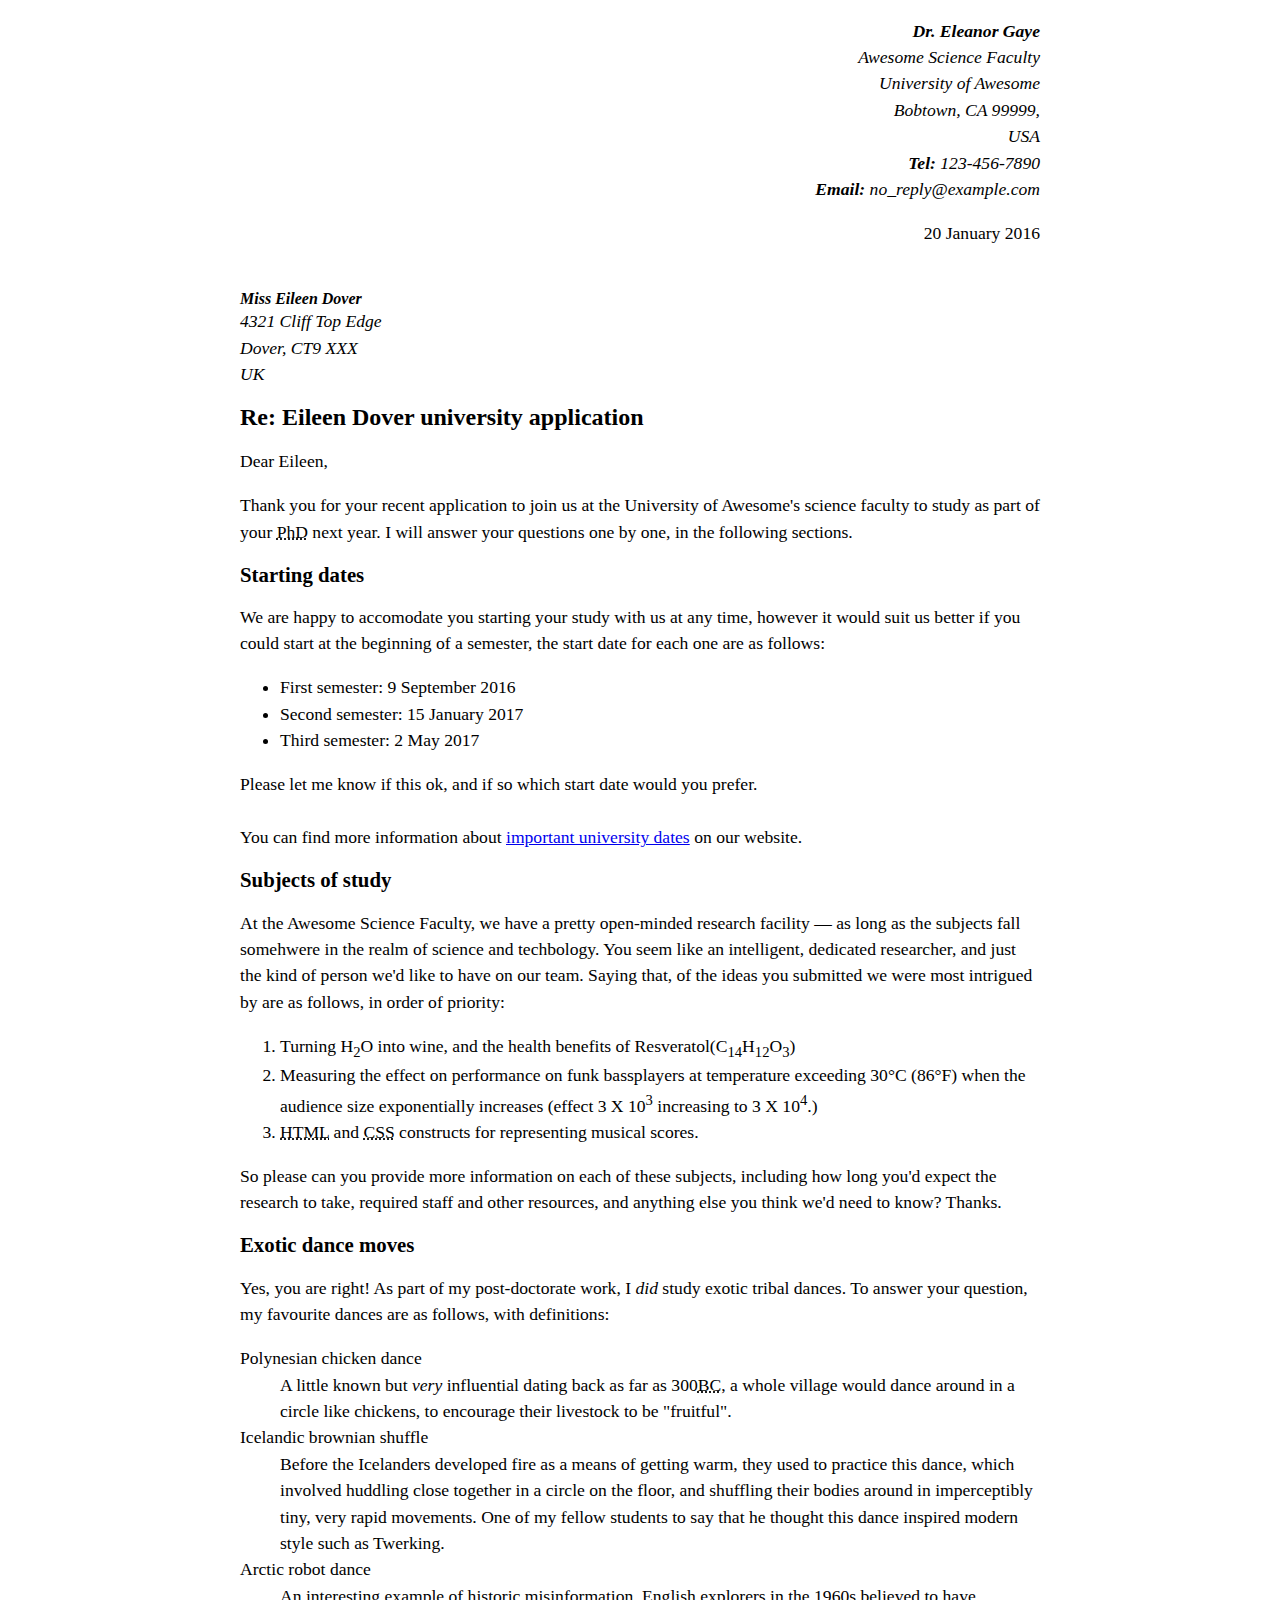
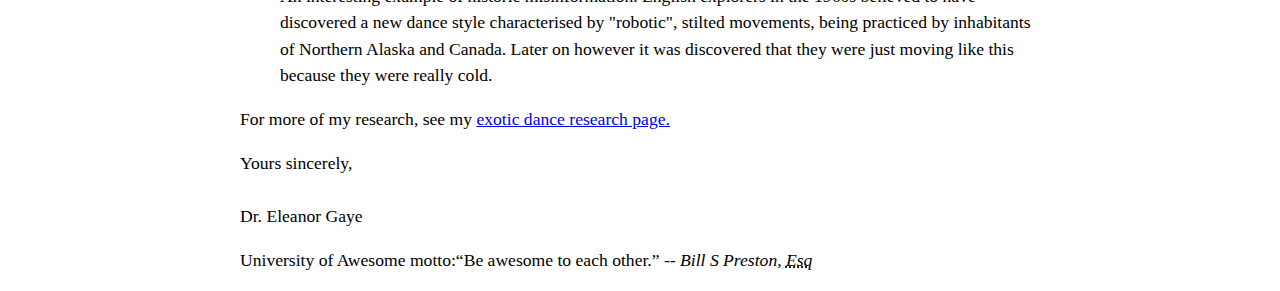
<file: Assignment1_Part1/index.html>
<!--
    Name: Mariah Laroco
    File: index.html
    Date: January 18, 2024
    Description: Assignment 1 Part 1
-->

<!DOCTYPE html> <!-- HTML5 doctype -->
<html lang ="en"> <!--Wrapping the head and body / lanuage is english-->
<head>
    <meta charset = "utf-8"> <!--met-data about the page-->
    <meta name="author" content="Dr. Eleanor Gaye">
    <title>Letter</title>
    <link rel="stylesheet" type="text/css" href="style.css"/> <!--Placing the CSS file-->

</head>
    <body> <!--Wrapping the content-->

<p class = "sender-column">
    <em><strong>Dr. Eleanor Gaye</strong><br/> 
        Awesome Science Faculty<br/>
        University of Awesome<br/>
        Bobtown, CA 99999,<br/>
        USA<br/>
    </em> <!--Emphasis element to italicized the content-->
    

<em><strong>Tel:</strong> 123-456-7890<br/></em> <!--Strong element to inidicate its importance-->
<em><strong>Email:</strong> no_reply@example.com</em> <!--Strong element to inidicate its importance-->

</p>

<p class = "sender-column">
    
    <time datetime="2016-01-20">20 January 2016</time><br/><br/> <!--Using the time element for the date-->

</p>

<em><strong>Miss Eileen Dover</strong></em><br/> <!--Strong element to inidicate its importance-->
<address><em>
    4321 Cliff Top Edge<br/>
    Dover, CT9 XXX<br/>
    UK<br/>
</em></address>

<h1> <!--Marking as the header 1 element-->
    Re: Eileen Dover university application 
</h1>

<p>Dear Eileen,</p>

<p>
    Thank you for your recent application to join us at the University of Awesome's science faculty to study as part 
    of your <abbr title = " Doctor of Philosophy">PhD</abbr> next year. <!--Wrapping PhD with acronym/abbreviation-->
    I will answer your questions one by one, in the following sections.
</p>

<h2> <!--Marking as the header 2 element-->
    Starting dates
</h2>

<p>
    We are happy to accomodate you starting your study with us at any time, however it would suit us better if you
    could start at the beginning of a semester, the start date for each one are as follows:
</p>


<ul> <!--Semester start dates as Unordered lists-->
    <li>First semester:  <time datetime="2016-09-09">9 September 2016</time></li>
    <li>Second semester: <time datetime="2017-01-15">15 January 2017</time></li>
    <li>Third semester:  <time datetime="2017-05-02">2 May 2017</time></li>
</ul>

<p>
    Please let me know if this ok, and if so which start date would you prefer. <br/><br/>

    You can find more information about <a href="http://example.com" target="_blank" title="important uni dates">important university dates</a> on our website. <!--Hyperlink tag for the attached website-->
</p>


<h2>Subjects of study</h2> <!--Marking as the header 2 element-->


<p>
    At the Awesome Science Faculty, we have a pretty open-minded research facility — as long as the subjects fall
    somehwere in the realm of science and techbology. You seem like an intelligent, dedicated researcher, and just 
    the kind of person we'd like to have on our team. Saying that, of the ideas you submitted we were most intrigued 
    by are as follows, in order of priority:
</p>


<ol type = "1"> <!--Study subjects as Ordered lists, type 1 for numbered lists-->
    <li> Turning H<sub>2</sub>O into wine, and the health benefits of Resveratol(C<sub>14</sub>H<sub>12</sub>O<sub>3</sub>)</li> <!--Subscript element for the chemical formula-->
    <li> Measuring the effect on performance on funk bassplayers at temperature exceeding 30&deg;C (86&deg;F) when the
        audience size exponentially increases (effect 3 X 10<sup>3</sup> increasing to 3 X 10<sup>4</sup>.)</li> <!--Superscript element to indicate a power of a number-->
    <li><abbr title = " Hypertext Markup Language">HTML</abbr> and <abbr title = " Cascading Style Sheets">CSS</abbr> constructs for representing musical scores.</li> <!--Wrapping "HTML" & "CSS" with acronym/abbreviation-->
</ol>


<p>
    So please can you provide more information on each of these subjects, including how long you'd expect the research to take,
    required staff and other resources, and anything else you think we'd need to know? Thanks.
</p>

<h2>
    Exotic dance moves
</h2>

<p>
    Yes, you are right! As part of my post-doctorate work, I <em>did</em> study exotic tribal dances.
    To answer your question, my favourite dances are as follows, with definitions:
</p>

<dl> <!--Exotic dances as Description lists-->
    <dt>
        Polynesian chicken dance
    </dt>
    
    <dd>
        A little known but <em>very</em> influential dating back as far as 300<abbr title="Before Christ">BC</abbr>, <!--Wrapping "BC" with acronym/abbreviation-->
        a whole village would dance around in a circle like chickens, to encourage their livestock to be "fruitful".
    </dd>

    <dt>
        Icelandic brownian shuffle
    </dt>

    <dd>
        Before the Icelanders developed fire as a means of getting warm, they used to practice this dance, which
        involved huddling close together in a circle on the floor, and shuffling their bodies around in imperceptibly
        tiny, very rapid movements. One of my fellow students to say that he thought this dance inspired
        modern style such as Twerking.
    </dd>

    <dt>
        Arctic robot dance
    </dt>

    <dd>
        An interesting example of historic misinformation. English explorers in the 1960s believed to have
        discovered a new dance style characterised by "robotic", stilted movements, being practiced by inhabitants
        of Northern Alaska and Canada. Later on however it was discovered that they were just moving like this
        because they were really cold.
    </dd>
</dl>

<p>
    For more of my research, see my <a href="http://example.com" target="_blank"
    title="exotic dance research page"> exotic dance research page.</a> <!--Hyperlink tag for the attached website-->
</p>

<p>
    Yours sincerely,<br/><br/>
    Dr. Eleanor Gaye
</p>

<p>
    University of Awesome motto:<q cite="BillSPreston,Esq">Be awesome to each other.</q> <!--Quotation tag to define a short quotation-->
    -- <cite>Bill S Preston, <abbr title="Esquire">Esq</abbr></cite> <!--Cite tag to define a title of a creative work / abbreviation tag wrapped around "Esq"-->
</p>

    </body>
</html>
</file>
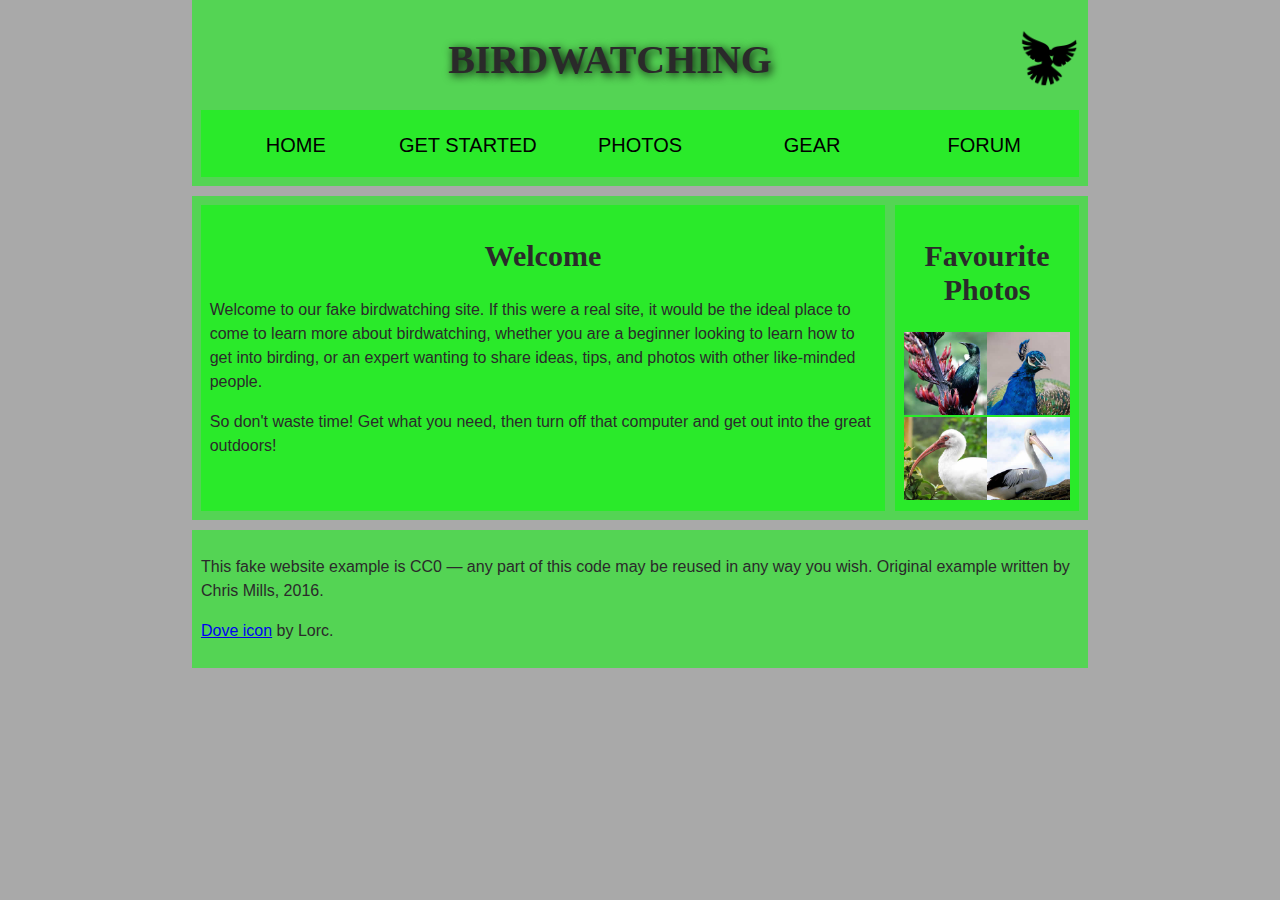
<file: Assignment1_Part2/index.html>
<!--
    Name: Mariah Laroco
    File: index.html
    Date: January 18, 2024
    Description: Assignment 1 Part 2
-->

<!DOCTYPE html> <!-- HTML5 doctype -->
<html lang ="en"> <!--Wrapping the head and body / lanuage is english-->
<head>
    <meta charset = "utf-8"> <!--met-data about the page-->
    <title>Birdwatching</title>
    <link rel="stylesheet" type="text/css" href="style.css"/> <!--Placing the CSS file-->
</head>

<body>
    <header>
        <h1>Birdwatching</h1> <!--Marking as the header 1 element-->
    <img src="dove.png" alt="dove logo">
    <nav> <!--Navigation Links-->
    <ul> <!--Unordered list for navigation name-->
        <li><span>Home</span></li> <!--Span tag to mark up a part of a text-->
        <li><a href = "#">Get Started</a></li>
        <li><a href = "#">Photos</a></li>
        <li><a href = "#">Gear</a></li>
        <li><a href = "#">Forum</a></li>
    </ul>
    </nav>
    </header>

<main>
    <article> <!--Article tag to specify independent, self-contained content-->
        <h2> Welcome</h2> <!--Marking as the header 2 element-->

        <p>
            Welcome to our fake birdwatching site. 
            If this were a real site, it would be the ideal 
            place to come to learn more about birdwatching, 
            whether you are a beginner looking to learn how to 
            get into birding, or an expert wanting to share ideas, 
            tips, and photos with other like-minded people.
        </p>

        <p>
            So don't waste time! Get what you need, then turn off that 
            computer and get out into the great outdoors!
        </p>

    </article>

    <aside> <!--Aside tag to place the content on the side -->

        <h2> Favourite Photos</h2>
        
        <!--Attaching the required photos from the file reference-->
        <a href="favorite-1.jpg"><img src="favorite-1_th.jpg" alt="Small black bird"></a>
        <a href="favorite-2.jpg"><img src="favorite-2_th.jpg" alt="Blue Bird"></a>
        <a href="favorite-3.jpg"><img src="favorite-3_th.jpg" alt="White Bird"></a>
        <a href="favorite-4.jpg"><img src="favorite-4_th.jpg" alt="Black/White bird"></a>
    
    </aside>

        </main>

<footer>
    <p>
        This fake website example is CC0 — any part of this code may be reused in any way you wish. 
        Original example written by Chris Mills, 2016.

    </p>

<p>
    <a href="http://example.com">Dove icon</a> by Lorc. <!--Hyperlink tag for the attached website-->
</p>

</footer>
    </body>
</html>
</file>
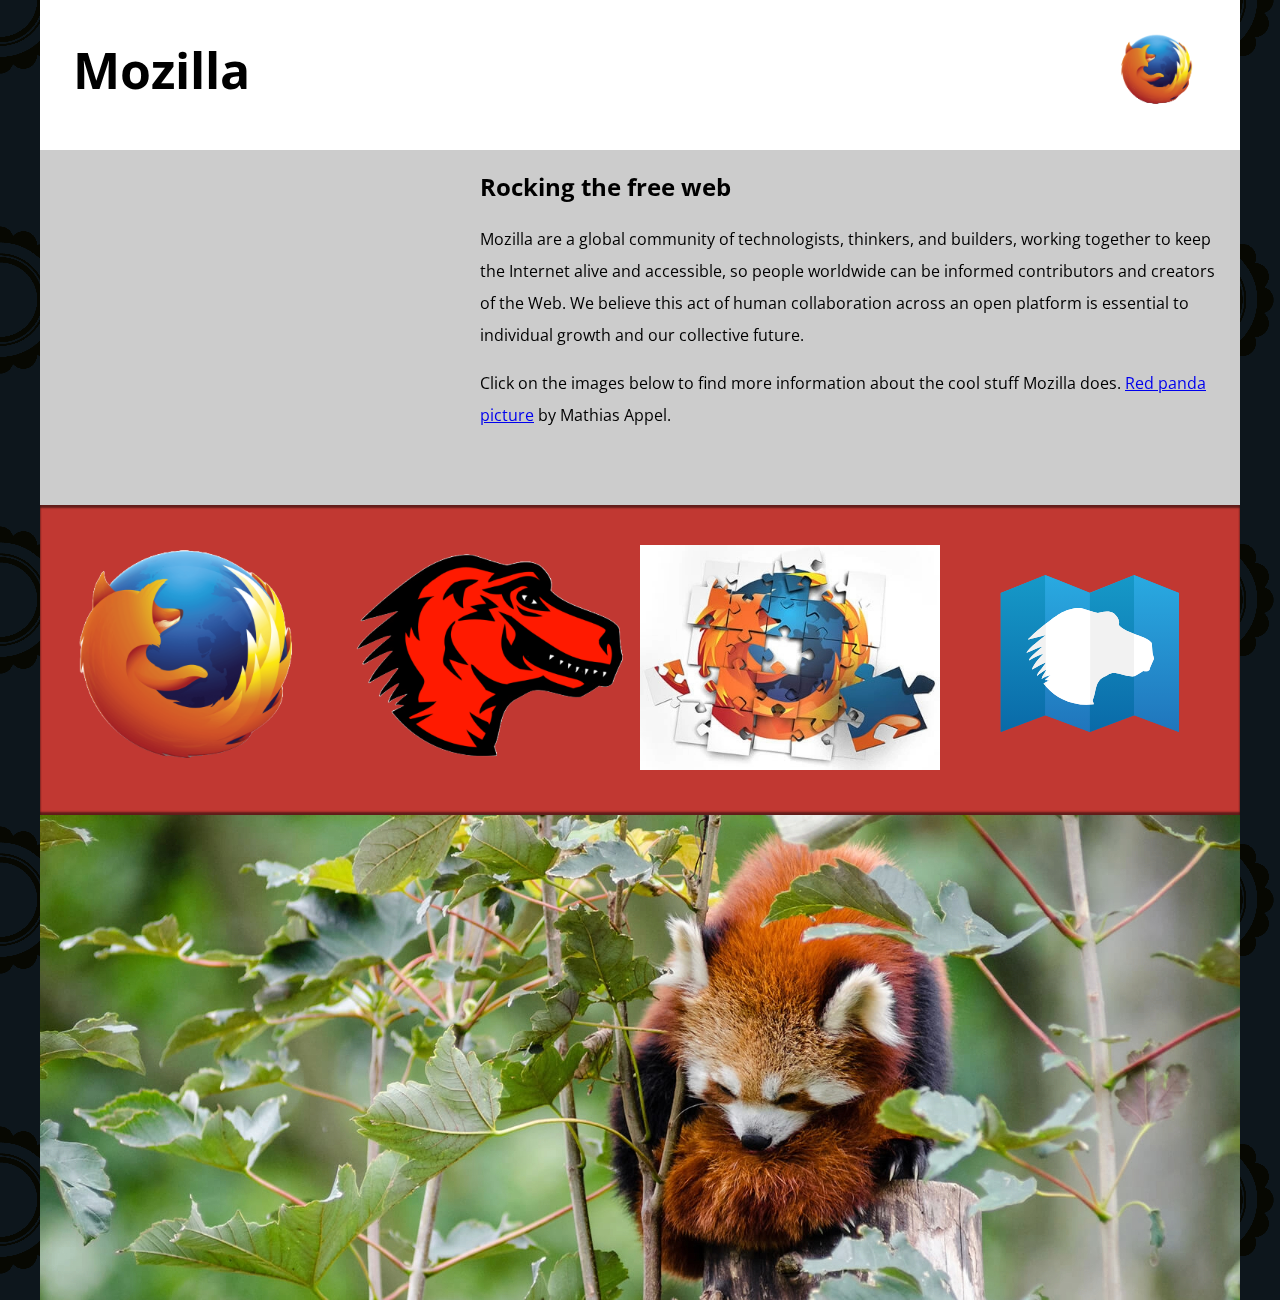
<file: Assignment2/index.html>
<!DOCTYPE html>
<html lang="en-US">
  <head>
    <meta charset="utf-8">
    <meta name="viewport" content="width=device-width">
    <title>Mozilla splash page</title>
    <link href='https://fonts.googleapis.com/css?family=Open+Sans:400,700' rel='stylesheet' type='text/css'>
    <style>
         /* header and body setup */

 html {
    font-family: 'Open Sans', sans-serif;
    background: url(pattern.png);
  }

  body {
    width: 100%;
    max-width: 1200px;
    margin: 0 auto;
    background-color: white;
    position: relative;
  }

  /* Header styling */

  header {
    height: 150px;
  }

  header img {
    width: 100px;
    position: absolute;
    right: 32.5px;
    top: 32.5px;
  }

  h1 {
    font-size: 50px;
    line-height: 140px;
    margin: 0 0 0 32.5px;
  }

  /* main section and video styling */

  main {
    background: #ccc;
  }

  article {
    padding: 20px;
  }

  h2 {
    margin-top: 0;
  }

  p {
    line-height: 2;
  }

  iframe {
    float: left;
    margin: 0 20px 20px 0;
    max-width: 100%;
  }

  /* further info links */

  .further-info {
    clear: left;
    padding: 40px 0;
    background: #c13832;
    box-shadow: inset 0 3px 2px rgba(0,0,0,0.5),
                inset 0 -3px 2px rgba(0,0,0,0.5);
  }

  .further-info a {
    width: 25%;
    display: block;
    float: left;
  }

  .further-info img {
    max-width: 100%;
  }

  .clearfix {
    clear: both;
  }

  /* Red panda image */

  .red-panda img {
    display: block;
    max-width: 100%;
  }

    </style>
  </head>
  <body>
    <header>
      <h1>Mozilla</h1>
      <!-- insert <img> element, link to the small
            version of the Firefox logo-->
      <img src="firefox_logo-only_RGB120.png" alt="Firefox Logo">

    </header>

    <main>
      <article>
        <!-- insert iframe from youtube -->
        
        <iframe width="400" height="315" src="https://www.youtube.com/embed/ojcNcvb1olg?si=34reg9eI08Sdc-hL" title="YouTube video player" style="border: 0" allow="accelerometer; autoplay; clipboard-write; encrypted-media; gyroscope; picture-in-picture; web-share" allowfullscreen></iframe>

        <h2>Rocking the free web</h2>

        <p>Mozilla are a global community of technologists, thinkers, and builders, working together to keep the Internet alive and accessible, so people worldwide can be informed contributors and creators of the Web. We believe this act of human collaboration across an open platform is essential to individual growth and our collective future.</p>

        <p>Click on the images below to find more information about the cool stuff Mozilla does. <a href="https://www.flickr.com/photos/mathiasappel/21675551065/">Red panda picture</a> by Mathias Appel.</p>
      </article>

      <div class="further-info">
        <!-- insert images with srcsets and sizes -->
        
        <a href="https://www.mozilla.org/en-US/firefox/new/">
          <img 
          srcset="firefox_logo-only_RGB120.png 120w, 
          firefox_logo-only_RGB400.png 400w"
          sizes="(max-width: 500px) 120px, 400px"
          src = "firefox_logo-only_RGB400.png" 
          alt = "Firefox logo 400px">
        </a>
        <a href="https://www.mozilla.org/">
          <img
          srcset="mozilla-dinosaur-head120.png 120w, 
          mozilla-dinosaur-head400.png 400w"
          sizes="(max-width: 500px) 120px, 400px" 
          src = "mozilla-dinosaur-head400.png" 
          alt = "Dino head 400px">
        </a>
        <a href="https://addons.mozilla.org/">
          <img
          srcset="firefox-addons120.jpg 120w, 
          firefox-addons400.jpg 400w"
          sizes="(max-width: 500px) 120px, 400px" 
          src = "firefox-addons400.jpg" 
          alt = "Firefox addon 400px">
        </a>
        <a href="https://developer.mozilla.org/en-US/">
          <img 
          src = "mdn.svg" alt = "mdn">
        </a>
        <div class="clearfix"></div>
      </div>

      <div class="red-panda">
        <!-- insert picture element -->
        <picture>   
            <source 
            media = "(max-width: 600px)"
            srcset ="red-panda600.jpg">
            <source 
            media = "(min-width: 800px)"
            srcset = "red-panda1200.jpg">
            <img src = "red-panda1200.jpg" alt = "red panda">
        </picture>
      </div>

    </main>
  </body>
</html>
</file>
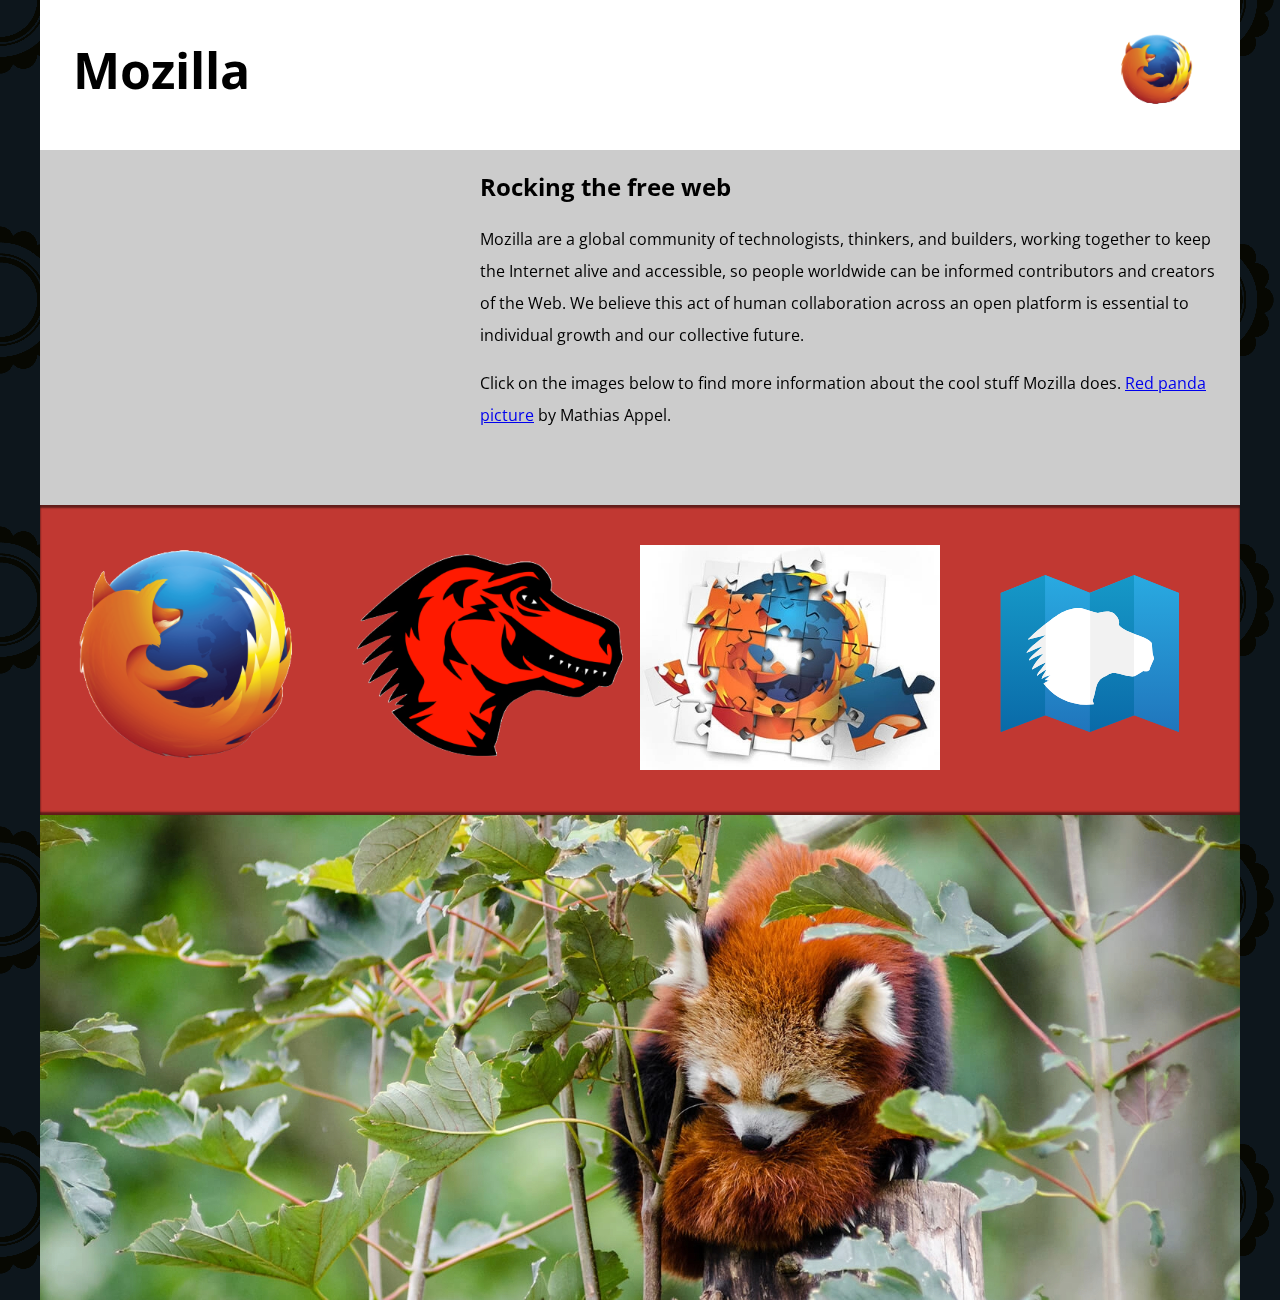
<file: Assignment2_Part1/index.html>
<!--
    Name: Mariah Laroco
    File: index.html
    Date: February 12, 2024
    Description: Assignment 2 Part 1: Recreating the Mozilla splash page
-->

<!DOCTYPE html>
<html lang="en-US">
  <head>
    <meta charset="utf-8">
    <meta name="viewport" content="width=device-width">
    <title>Mozilla splash page</title>
    <link href='https://fonts.googleapis.com/css?family=Open+Sans:400,700' rel='stylesheet' type='text/css'>
    <style>
         /* header and body setup */

 html {
    font-family: 'Open Sans', sans-serif;
    background: url(pattern.png);
  }

  body {
    width: 100%;
    max-width: 1200px;
    margin: 0 auto;
    background-color: white;
    position: relative;
  }

  /* Header styling */

  header {
    height: 150px;
  }

  header img {
    width: 100px;
    position: absolute;
    right: 32.5px;
    top: 32.5px;
  }

  h1 {
    font-size: 50px;
    line-height: 140px;
    margin: 0 0 0 32.5px;
  }

  /* main section and video styling */

  main {
    background: #ccc;
  }

  article {
    padding: 20px;
  }

  h2 {
    margin-top: 0;
  }

  p {
    line-height: 2;
  }

  iframe {
    float: left;
    margin: 0 20px 20px 0;
    max-width: 100%;
  }

  /* further info links */

  .further-info {
    clear: left;
    padding: 40px 0;
    background: #c13832;
    box-shadow: inset 0 3px 2px rgba(0,0,0,0.5),
                inset 0 -3px 2px rgba(0,0,0,0.5);
  }

  .further-info a {
    width: 25%;
    display: block;
    float: left;
  }

  .further-info img {
    max-width: 100%;
  }

  .clearfix {
    clear: both;
  }

  /* Red panda image */

  .red-panda img {
    display: block;
    max-width: 100%;
  }

    </style>
  </head>
  <body>
    <header>
      <h1>Mozilla</h1>
      <!-- insert <img> element, link to the small
            version of the Firefox logo-->
      <img src="firefox_logo-only_RGB120.png" alt="Firefox Logo">

    </header>

    <main>
      <article>
        <!-- insert iframe from youtube -->
        
        <iframe width="400" height="315" src="https://www.youtube.com/embed/ojcNcvb1olg?si=34reg9eI08Sdc-hL" title="YouTube video player" style="border: 0" allow="accelerometer; autoplay; clipboard-write; encrypted-media; gyroscope; picture-in-picture; web-share" allowfullscreen></iframe>

        <h2>Rocking the free web</h2>

        <p>Mozilla are a global community of technologists, thinkers, and builders, working together to keep the Internet alive and accessible, so people worldwide can be informed contributors and creators of the Web. We believe this act of human collaboration across an open platform is essential to individual growth and our collective future.</p>

        <p>Click on the images below to find more information about the cool stuff Mozilla does. <a href="https://www.flickr.com/photos/mathiasappel/21675551065/">Red panda picture</a> by Mathias Appel.</p>
      </article>

      <div class="further-info">
        <!-- insert images with srcsets and sizes -->
        
        <a href="https://www.mozilla.org/en-US/firefox/new/">
          <img 
          srcset="firefox_logo-only_RGB120.png 120w, 
          firefox_logo-only_RGB400.png 400w"
          sizes="(max-width: 500px) 120px, 400px"
          src = "firefox_logo-only_RGB400.png" 
          alt = "Firefox logo 400px">
        </a>
        <a href="https://www.mozilla.org/">
          <img
          srcset="mozilla-dinosaur-head120.png 120w, 
          mozilla-dinosaur-head400.png 400w"
          sizes="(max-width: 500px) 120px, 400px" 
          src = "mozilla-dinosaur-head400.png" 
          alt = "Dino head 400px">
        </a>
        <a href="https://addons.mozilla.org/">
          <img
          srcset="firefox-addons120.jpg 120w, 
          firefox-addons400.jpg 400w"
          sizes="(max-width: 500px) 120px, 400px" 
          src = "firefox-addons400.jpg" 
          alt = "Firefox addon 400px">
        </a>
        <a href="https://developer.mozilla.org/en-US/">
          <img 
          src = "mdn.svg" alt = "mdn">
        </a>
        <div class="clearfix"></div>
      </div>

      <div class="red-panda">
        <!-- insert picture element -->
        <picture>   
            <source 
            media = "(max-width: 600px)"
            srcset ="red-panda600.jpg">
            <img src = "red-panda1200.jpg" alt = "red panda">
        </picture>
      </div>

    </main>
  </body>
</html>
</file>
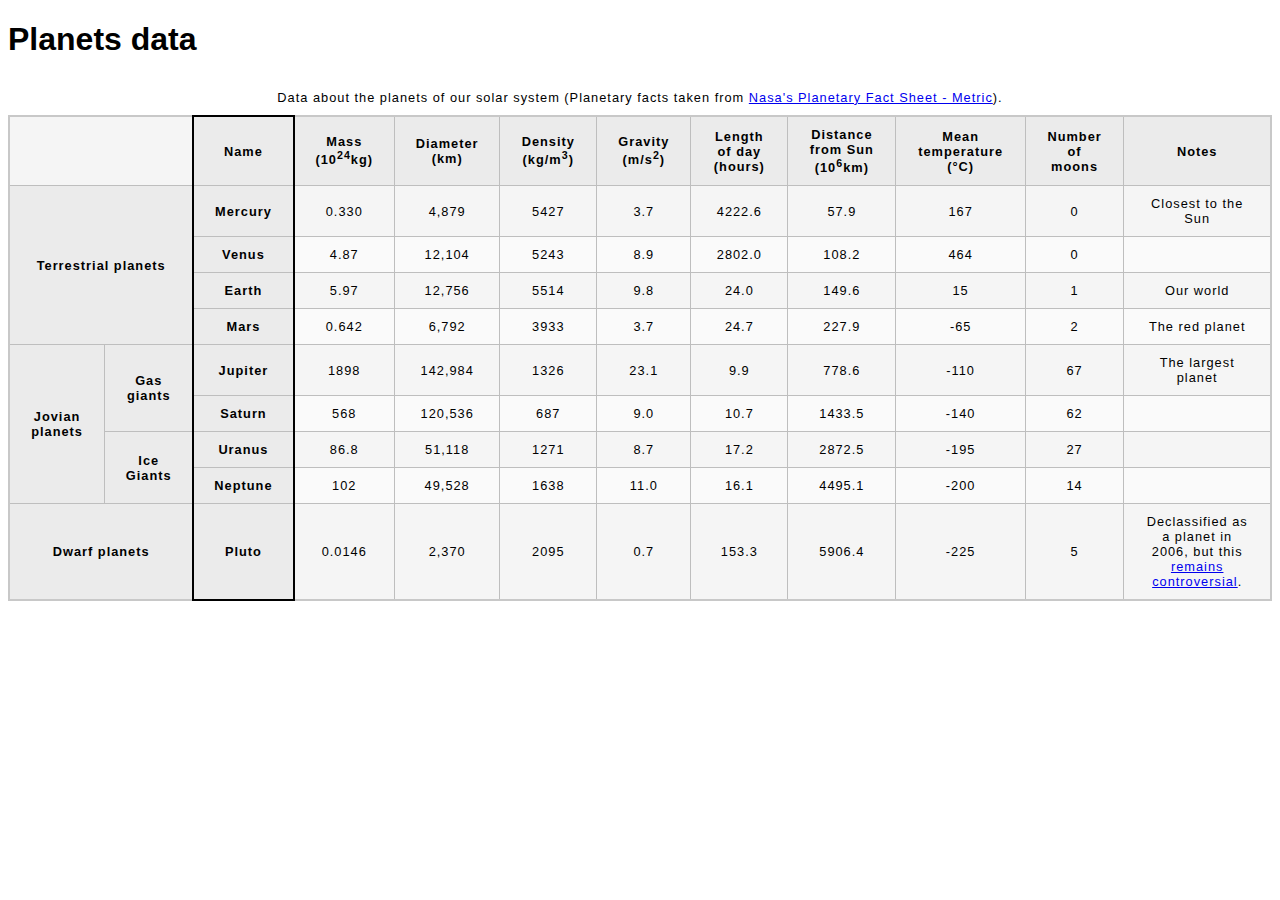
<file: Assignment2_Part2/index.html>
<!--
    Name: Mariah Laroco
    File: index.html
    Date: February 12, 2024
    Description: Assignment 2 Part 2: Recreating a Planets data 
-->

<!DOCTYPE html>
<html lang="en-US">
  <head>
    <meta charset="utf-8">
    <meta name="viewport" content="width=device-width">
    <title>Planets data</title>
    <link href="minimal-table.css" rel="stylesheet" type="text/css">
  </head>
  <body>
    <h1>Planets data</h1>

    <table>
        <caption>
            Data about the planets of our solar system (Planetary facts taken from <a href="http://nssdc.gsfc.nasa.gov/planetary/factsheet/">Nasa's Planetary Fact Sheet - Metric</a>).
        </caption>

        <colgroup>
            <col span = "2">
            <col style = "border: 2px solid black;">
            <col span = "9">
        </colgroup>
            
        <thead>
            <tr>
                <td colspan = "2"></td>
                <th scope="col">Name</th>
                <th scope="col">Mass (10<sup>24</sup>kg)</th>
                <th scope="col">Diameter (km)</th>
                <th scope="col">Density (kg/m<sup>3</sup>)</th>
                <th scope="col">Gravity (m/s<sup>2</sup>)</th>
                <th scope="col">Length of day (hours)</th>
                <th scope="col">Distance from Sun (10<sup>6</sup>km)</th>
                <th scope="col">Mean temperature (°C)</th>
                <th scope="col">Number of moons</th>
                <th scope="col">Notes</th>              
            </tr>
        </thead>  

        <tbody>
            <tr>
                <th scope = "rowgroup" colspan = "2" rowspan = "4">Terrestrial planets</th>
                <th scope="row">Mercury</th>
                <td>0.330 </td>
                <td>4,879 </td>
                <td>5427</td> 
                <td>3.7</td> 
                <td>4222.6</td> 
                <td>57.9 </td>
                <td>167 </td>
                <td>0</td> 
                <td>Closest to the Sun</td>        
            </tr>
            <tr>
                <th scope = "row">Venus</th>
                <td>4.87</td> 
                <td>12,104</td> 
                <td>5243</td> 
                <td>8.9</td> 
                <td>2802.0</td> 
                <td>108.2</td> 
                <td>464</td> 
                <td>0</td>
                <td>&nbsp;</td>
            </tr>

            <tr>
                <th scope = "row">Earth</th>
                <td>5.97</td> 
                <td>12,756</td> 
                <td>5514</td> 
                <td>9.8</td> 
                <td>24.0</td> 
                <td>149.6</td> 
                <td>15</td> 
                <td>1</td> 
                <td>Our world</td>
            </tr>
            <tr>
                <th scope = "row">Mars</th>
                <td>0.642</td> 
                <td>6,792</td> 
                <td>3933</td> 
                <td>3.7</td> 
                <td>24.7</td> 
                <td>227.9</td> 
                <td>-65</td> 
                <td>2</td> 
                <td>The red planet</td>
            </tr>
            <tr>
                <th rowspan = "4" scope="rowgroup">Jovian planets</th>
                <th rowspan = "2" scope="rowgroup">Gas giants</th>
                <th scope="row">Jupiter</th>
                <td>1898</td> 
                <td>142,984 </td>
                <td>1326</td> 
                <td>23.1</td> 
                <td>9.9</td> 
                <td>778.6</td> 
                <td>-110</td> 
                <td>67</td> 
                <td>The largest planet</td>
            </tr>
            <tr>
                <th scope="row">Saturn</th>
                <td>568</td> 
                <td>120,536</td> 
                <td>687</td> 
                <td>9.0</td> 
                <td>10.7</td> 
                <td>1433.5</td> 
                <td>-140</td> 
                <td>62</td>
                <td>&nbsp;</td>
            </tr>
            <tr>
                <th rowspan = "2" scope="rowgroup">Ice Giants</th>
                <th scope="row">Uranus</th>
                <td>86.8</td> 
                <td>51,118</td> 
                <td>1271</td> 
                <td>8.7</td> 
                <td>17.2</td> 
                <td>2872.5</td> 
                <td>-195</td> 
                <td>27</td>
                <td>&nbsp;</td>
            </tr>
            <tr>
                <th scope="row">Neptune</th>
                <td>102</td> 
                <td>49,528</td> 
                <td>1638</td> 
                <td>11.0</td> 
                <td>16.1</td> 
                <td>4495.1</td> 
                <td>-200</td> 
                <td>14</td>
                <td>&nbsp;</td>
            </tr>

            <tr>
                <th colspan = "2" scope="rowgroup">Dwarf planets</th>    
                <th scope="row">Pluto</th>
                <td>0.0146</td> 
                <td>2,370</td> 
                <td>2095</td> 
                <td>0.7</td> 
                <td>153.3</td> 
                <td>5906.4</td> 
                <td>-225</td> 
                <td>5</td> 
                <td>Declassified as a planet in 2006, but this <a href="http://www.usatoday.com/story/tech/2014/10/02/pluto-planet-solar-system/16578959/">remains controversial</a>.</td> 
            </tr>

        </tbody>
    </table>

  </body>
</html>
</file>
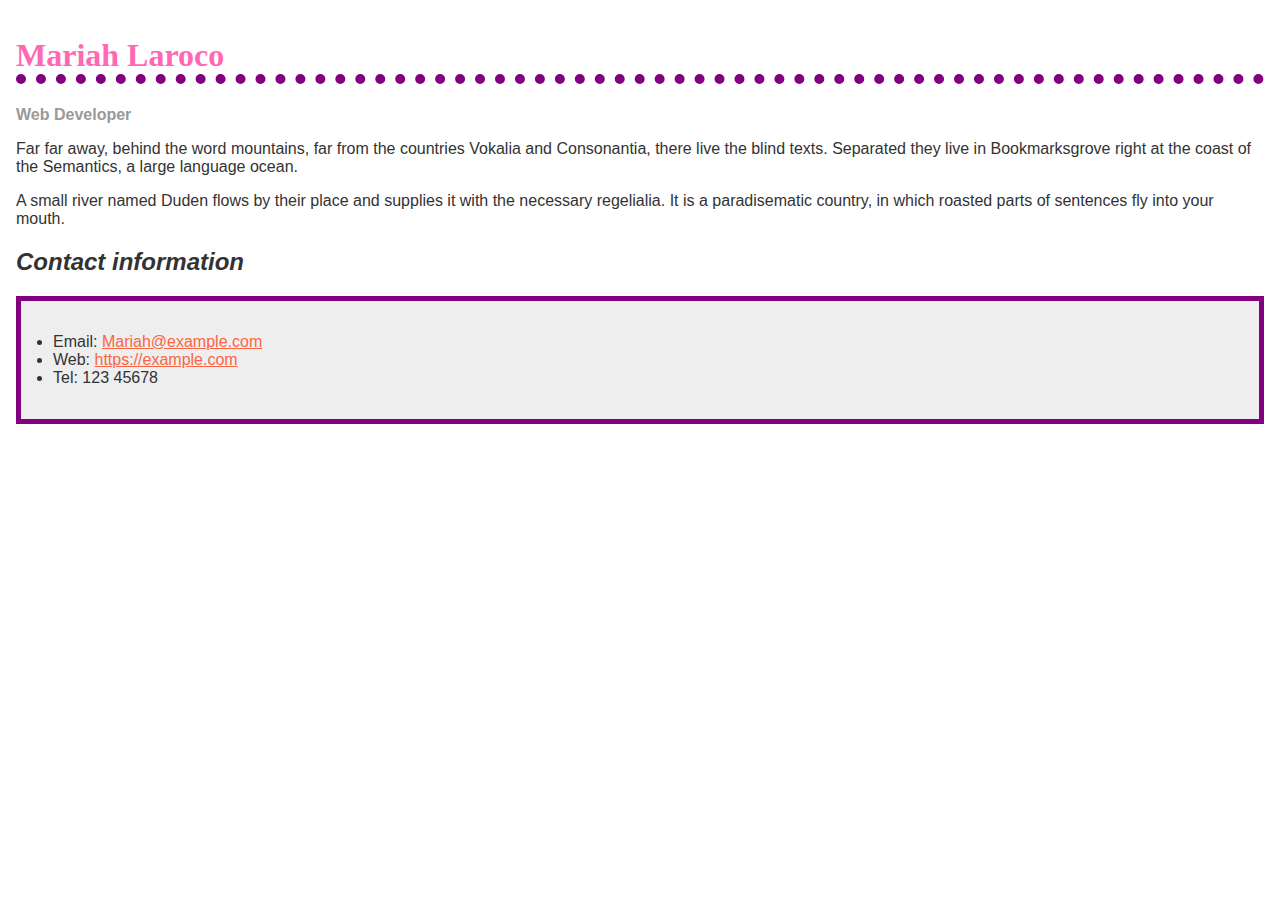
<file: Assignment3_Part1/index.html>
<!--
    Name: Mariah Laroco
    File: index.html
    Date: February 23, 2024
    Description: Assignment 3 Part 1: Styling a biography page
-->

<!doctype html>
<html lang="en">
  <head>
    <meta charset="utf-8" />
    <meta name="viewport" content="width=device-width" />
    <title>Formatting a biography</title>
    <style>
      body {
        background-color: #fff;
        color: #333;
        font-family: Arial, Helvetica, sans-serif;
        padding: 1em;
        margin: 0;
      }

      h1 {
        color: hotpink; /* making the level one heading pink */
        font-size: 2em;
        font-family: Georgia, "Times New Roman", Times, serif;
        border-bottom: 10px dotted purple; /*Give the heading a 10px dotted border-bottom which uses the CSS color keyword purple.*/
      }

      h2 {
        font-size: 1.5em;
        font-style: italic; /* Make the level 2 heading italic. */
      }

      .job-title {
        color: #999999;
        font-weight: bold;
      }

      a:link,
      a:visited {
        color: #fb6542;
      }

      /*Give the ul used for the contact details a background-color of #eeeeee, 
      and a 5px solid purple border. 
      Use some padding to push the content away from the border.*/

      ul.contact {
        background: #eeeeee;
        border: 5px solid purple;
        padding: 2rem;
      }

      a:hover {
        text-decoration: green; /*Make the links green on hover.*/
      }
    </style>
  </head>

  <body>
    <h1>Mariah Laroco</h1>
    <div class="job-title">Web Developer</div>
    <p>
      Far far away, behind the word mountains, far from the countries Vokalia
      and Consonantia, there live the blind texts. Separated they live in
      Bookmarksgrove right at the coast of the Semantics, a large language
      ocean.
    </p>

    <p>
      A small river named Duden flows by their place and supplies it with the
      necessary regelialia. It is a paradisematic country, in which roasted
      parts of sentences fly into your mouth.
    </p>

    <h2>Contact information</h2>
    <ul class = "contact">
      <li>
        Email:
        <a href="mailto:jane@example.com">Mariah@example.com</a>
      </li>
      <li>
        Web:
        <a href="https://example.com">https://example.com</a>
      </li>
      <li>Tel: 123 45678</li>
    </ul>
  </body>
</html>
</file>
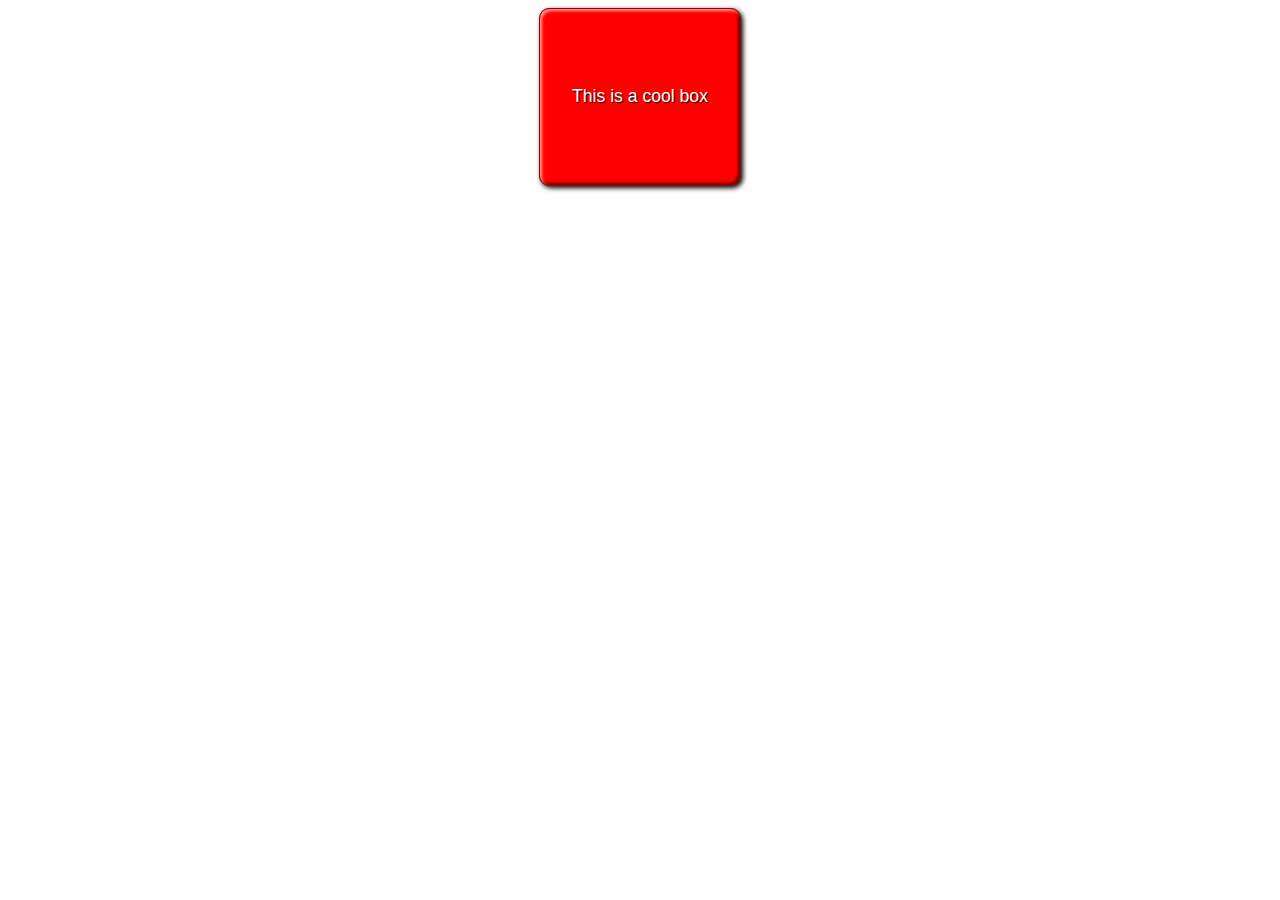
<file: Assignment3_Part2/index.html>
<!--
    Name: Mariah Laroco
    File: index.html
    Date: February 23, 2024
    Description: Assignment 3 Part 2: A cool-looking box
-->

<!DOCTYPE html>
<html lang="en-US">
  <head>
    <meta charset="utf-8">
    <meta name="viewport" content="width=device-width">
    <title>Cool box</title>
    <link href = "style.css" rel = "stylesheet" type = "text/css"/>
    
  </head>
  <body>
      <div>This is a cool box</div>
  </body>
</html>
</file>
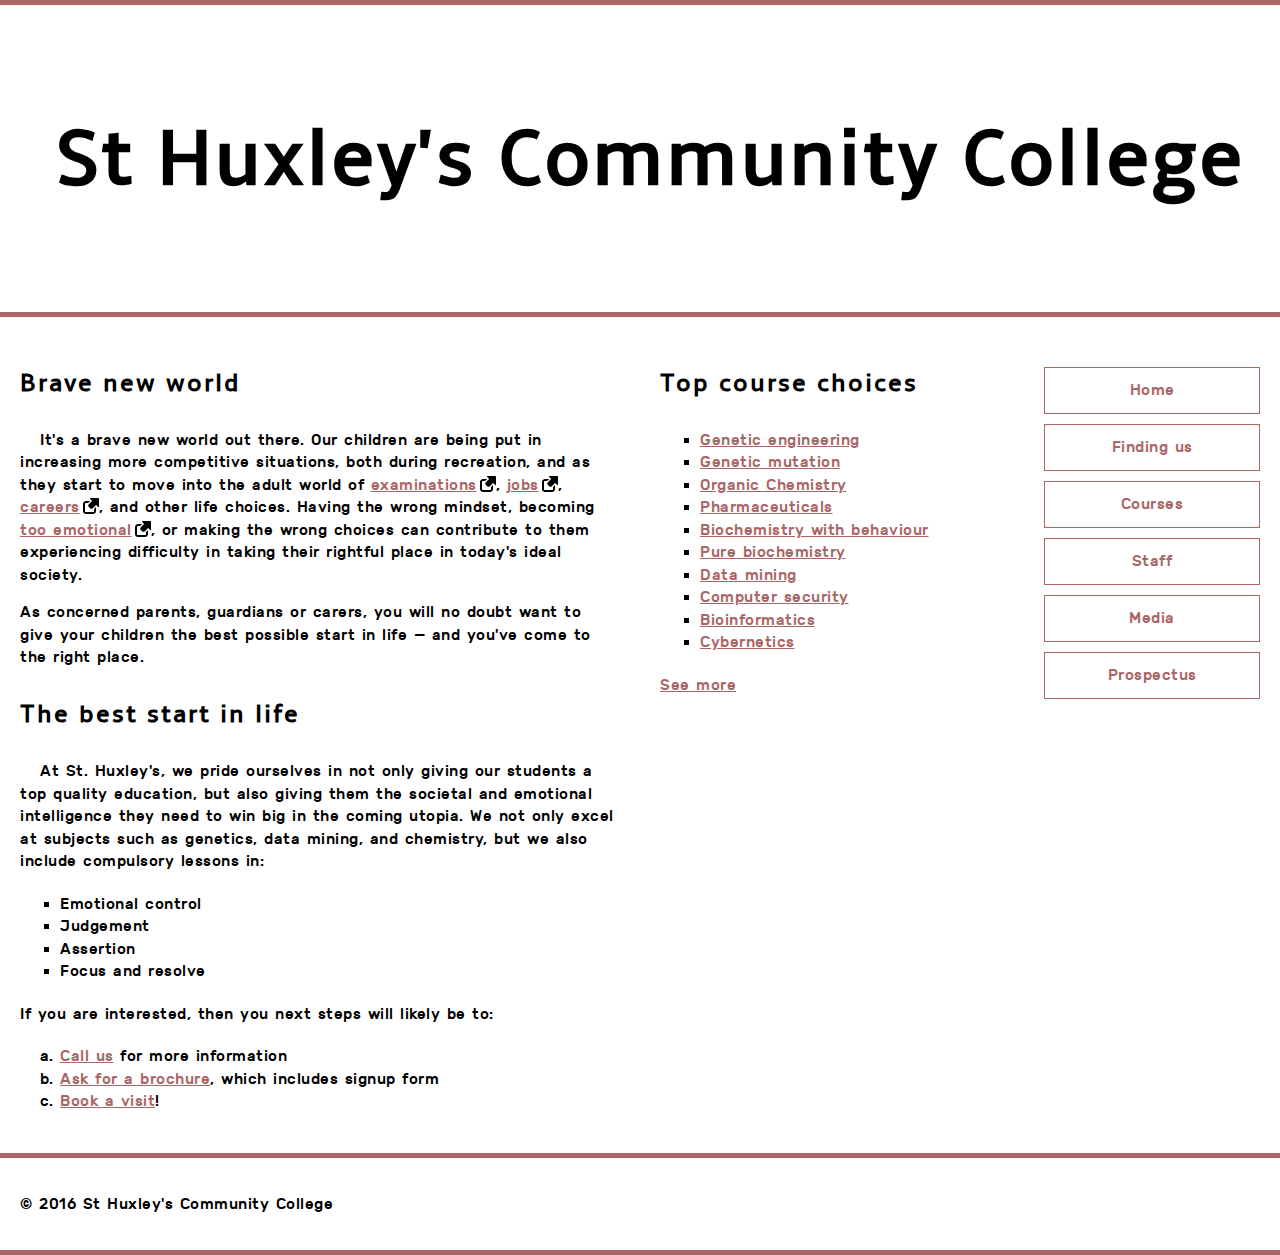
<file: Assignment3_Part3/index.html>
<!--
    Name: Mariah Laroco
    File: index.html
    Date: February 23, 2024
    Description: Assignment 3 Part 3: Typesetting a community school homepage
-->

<!DOCTYPE html>
<html lang="en-US">
  <head>
    <meta charset="utf-8">
    <meta name="viewport" content="width=device-width">
    <title>St Huxley's Community College</title>
    <link href="style.css" type="text/css" rel="stylesheet">
  </head>
  <body>

  <header>
    <h1>St Huxley's Community College</h1>
  </header>

  <section>
      <h2>Brave new world</h2>

      <p>It's a brave new world out there. Our children are being put in increasing more competitive situations, both during recreation, and as they start to move into the adult world of <a href="https://en.wikipedia.org/wiki/Examination">examinations</a>, <a href="https://en.wikipedia.org/wiki/Jobs">jobs</a>, <a href="https://en.wikipedia.org/wiki/Career">careers</a>, and other life choices. Having the wrong mindset, becoming <a href="https://en.wikipedia.org/wiki/Emotion">too emotional</a>, or making the wrong choices can contribute to them experiencing difficulty in taking their rightful place in today's ideal society.</p>

      <p>As concerned parents, guardians or carers, you will no doubt want to give your children the best possible start in life — and you've come to the right place.</p>

      <h2>The best start in life</h2>

      <p>At St. Huxley's, we pride ourselves in not only giving our students a top quality education, but also giving them the societal and emotional intelligence they need to win big in the coming utopia. We not only excel at subjects such as genetics, data mining, and chemistry, but we also include compulsory lessons in:</p>

      <ul>
        <li>Emotional control</li>
        <li>Judgement</li>
        <li>Assertion</li>
        <li>Focus and resolve</li>
      </ul>

      <p>If you are interested, then you next steps will likely be to:</p>
      
      <ol>
        <li><a href="#">Call us</a> for more information</li>
        <li><a href="#">Ask for a brochure</a>, which includes signup form</li>
        <li><a href="#">Book a visit</a>!</li>
      </ol>
  </section>

  <aside>

    <h2>Top course choices</h2>

    <ul>
      <li><a href="#">Genetic engineering</a></li>
      <li><a href="#">Genetic mutation</a></li>
      <li><a href="#">Organic Chemistry</a></li>
      <li><a href="#">Pharmaceuticals</a></li>
      <li><a href="#">Biochemistry with behaviour</a></li>
      <li><a href="#">Pure biochemistry</a></li>
      <li><a href="#">Data mining</a></li>
      <li><a href="#">Computer security</a></li>
      <li><a href="#">Bioinformatics</a></li>
      <li><a href="#">Cybernetics</a></li>
    </ul>

    <p><a href="#">See more</a></p>

  </aside>

  <nav>

    <ul>
      <li><a href="#">Home</a></li>
      <li><a href="#">Finding us</a></li>
      <li><a href="#">Courses</a></li>
      <li><a href="#">Staff</a></li>
      <li><a href="#">Media</a></li>
      <li><a href="#">Prospectus</a></li>
    </ul>

  </nav>

  <footer>

    <p>&copy; 2016 St Huxley's Community College</p>

  </footer>

  </body>
</html>
</file>
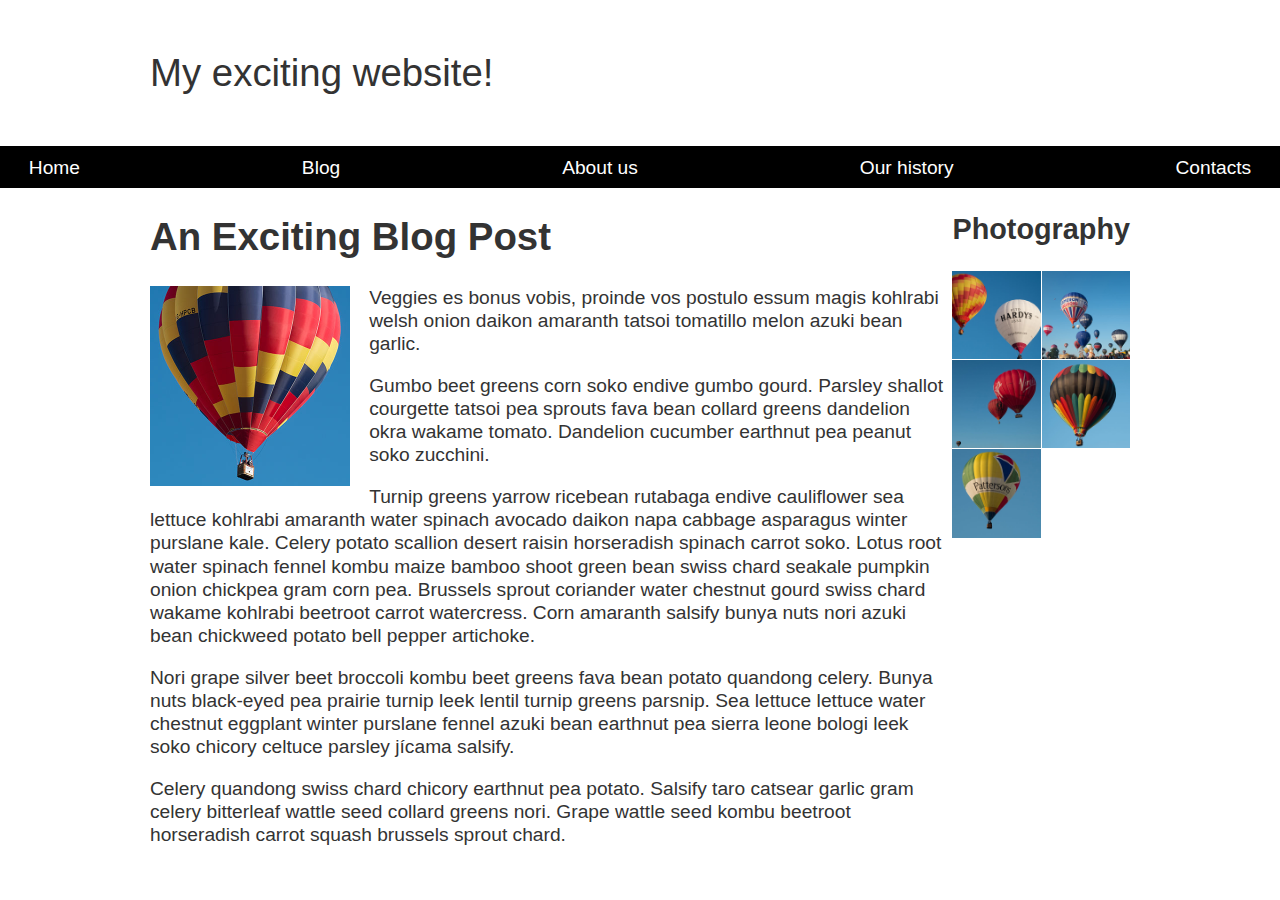
<file: Assignment3_Part4/index.html>
<!--
    Name: Mariah Laroco
    File: index.html
    Date: February 23, 2024
    Description: Assignment 3 Part 4: Fundamental layout comprehension
-->

<!DOCTYPE html>
<html lang="en-US">
  <head>
    <meta charset="utf-8">
    <meta name="viewport" content="width=device-width, initial-scale=1">
    <title>Layout Task</title>
    <link href="style.css" rel="stylesheet" type="text/css">
  </head>

<body>

  <div class="logo">
    My exciting website!
  </div>

  <nav>
    <ul>
      <li>
        <a href="">Home</a>
      </li>
      <li>
        <a href="">Blog</a>
      </li>
      <li>
        <a href="">About us</a>
      </li>
      <li>
        <a href="">Our history</a>
      </li>
      <li>
        <a href="">Contacts</a>
      </li>
    </ul>
  </nav>

  <main class="grid">
    <article>
      <h1>
        An Exciting Blog Post
      </h1>
      <img src="images/balloon-sq6.jpg" alt="placeholder" class="feature">
      <p>Veggies es bonus vobis, proinde vos postulo essum magis kohlrabi welsh onion daikon amaranth tatsoi tomatillo melon
        azuki bean garlic.</p>

      <p>Gumbo beet greens corn soko endive gumbo gourd. Parsley shallot courgette tatsoi pea sprouts fava bean collard greens
        dandelion okra wakame tomato. Dandelion cucumber earthnut pea peanut soko zucchini.</p>

      <p>Turnip greens yarrow ricebean rutabaga endive cauliflower sea lettuce kohlrabi amaranth water spinach avocado daikon
        napa cabbage asparagus winter purslane kale. Celery potato scallion desert raisin horseradish spinach carrot soko.
        Lotus root water spinach fennel kombu maize bamboo shoot green bean swiss chard seakale pumpkin onion chickpea gram
        corn pea. Brussels sprout coriander water chestnut gourd swiss chard wakame kohlrabi beetroot carrot watercress.
        Corn amaranth salsify bunya nuts nori azuki bean chickweed potato bell pepper artichoke.</p>

      <p>Nori grape silver beet broccoli kombu beet greens fava bean potato quandong celery. Bunya nuts black-eyed pea prairie
        turnip leek lentil turnip greens parsnip. Sea lettuce lettuce water chestnut eggplant winter purslane fennel azuki
        bean earthnut pea sierra leone bologi leek soko chicory celtuce parsley jícama salsify.</p>

      <p>Celery quandong swiss chard chicory earthnut pea potato. Salsify taro catsear garlic gram celery bitterleaf wattle
        seed collard greens nori. Grape wattle seed kombu beetroot horseradish carrot squash brussels sprout chard.</p>

    </article>

    <aside>
      <h2>
        Photography
      </h2>
      <ul class="photos">
        <li>
          <img src="images/balloon-sq1.jpg" alt="placeholder">
        </li>
        <li>
          <img src="images/balloon-sq2.jpg" alt="placeholder">
        </li>
        <li>
          <img src="images/balloon-sq3.jpg" alt="placeholder">
        </li>
        <li>
          <img src="images/balloon-sq4.jpg" alt="placeholder">
        </li>
        <li>
          <img src="images/balloon-sq5.jpg" alt="placeholder">
        </li>
      </ul>

    </aside>
  </main>

</body>

</html>
</file>
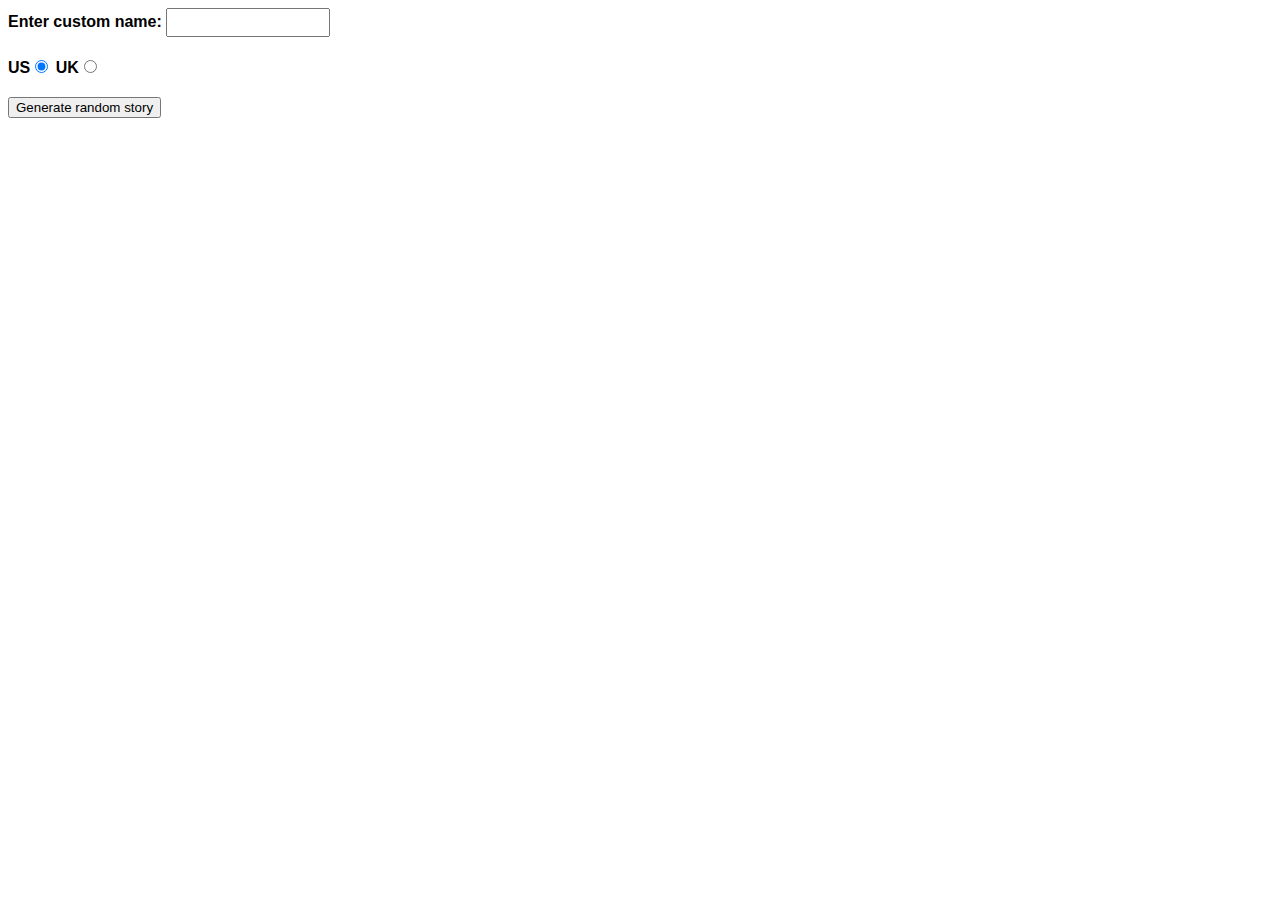
<file: Assignment4_Part1/index.html>
<!--
    Name: Mariah Laroco
    File: index.html
    Date: March 25, 2024
    Description: Assignment 4 Part 1: Silly Story Generator
-->

<!DOCTYPE html>
<html lang="en-US">
  <head>
    <meta charset="utf-8" />
    <meta name="viewport" content="width=device-width" />

    <title>Silly story generator</title>

    <style>
      body {
        font-family: helvetica, sans-serif;
        width: 350px;
      }

      label {
        font-weight: bold;
      }

      div {
        padding-bottom: 20px;
      }

      input[type="text"] {
        padding: 5px;
        width: 150px;
      }

      p {
        background: #ffc125;
        color: #5e2612;
        padding: 10px;
        visibility: hidden;
      }
    </style>
  </head>

  <body>
    <div>
      <label for="customname">Enter custom name:</label>
      <input id="customname" type="text" placeholder="" />
    </div>
    <div>
      <label for="us">US</label
      ><input id="us" type="radio" name="ukus" value="us" checked />
      <label for="uk">UK</label
      ><input id="uk" type="radio" name="ukus" value="uk" />
    </div>
    <div>
      <button class="randomize">Generate random story</button>
    </div>
    <!-- Thanks a lot to Willy Aguirre for his help with the code for this assessment -->
    <p class="story"></p>
    <script src = "main.js"></script> <!--Adding the JS file-->
  </body>
</html>
</file>
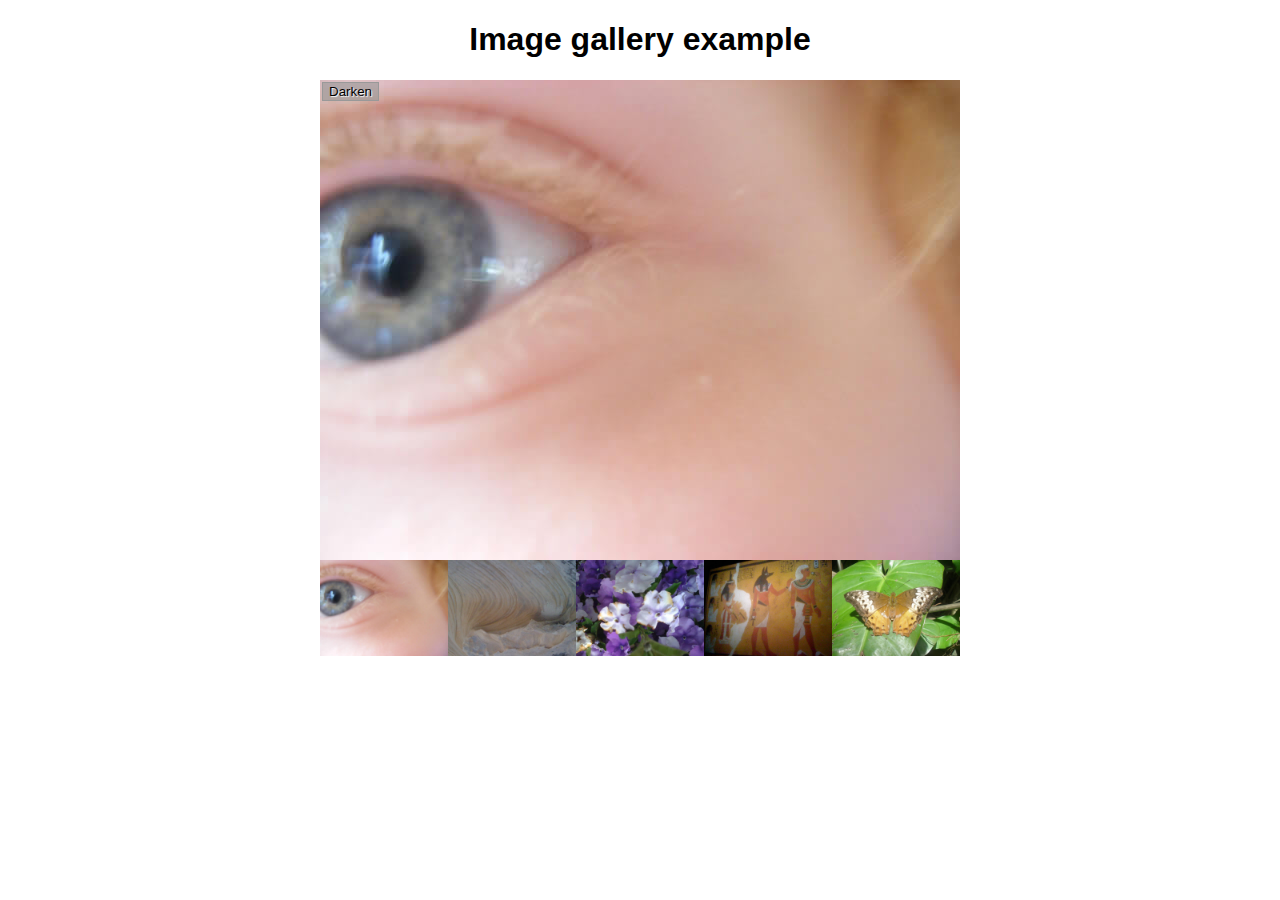
<file: Assignment4_Part2/index.html>
<!--
    Name: Mariah Laroco
    File: index.html
    Date: March 25, 2024
    Description: Assignment 4 Part 2: Image Gallery
-->

<!DOCTYPE html>
<html lang="en-US">
  <head>
    <meta charset="utf-8">
    <meta name="viewport" content="width=device-width">
    <title>Image gallery</title>

    <link rel="stylesheet" href="style.css">
    
  </head>

  <body>
    <h1>Image gallery example</h1>

    <div class="full-img">
      <img class="displayed-img" src="images/pic1.jpg" alt="Closeup of a human eye">
      <div class="overlay"></div>
      <button class="dark">Darken</button>
    </div>

    <div class="thumb-bar">


    </div>
    <script src="main.js"></script>
  </body>
</html>
</file>
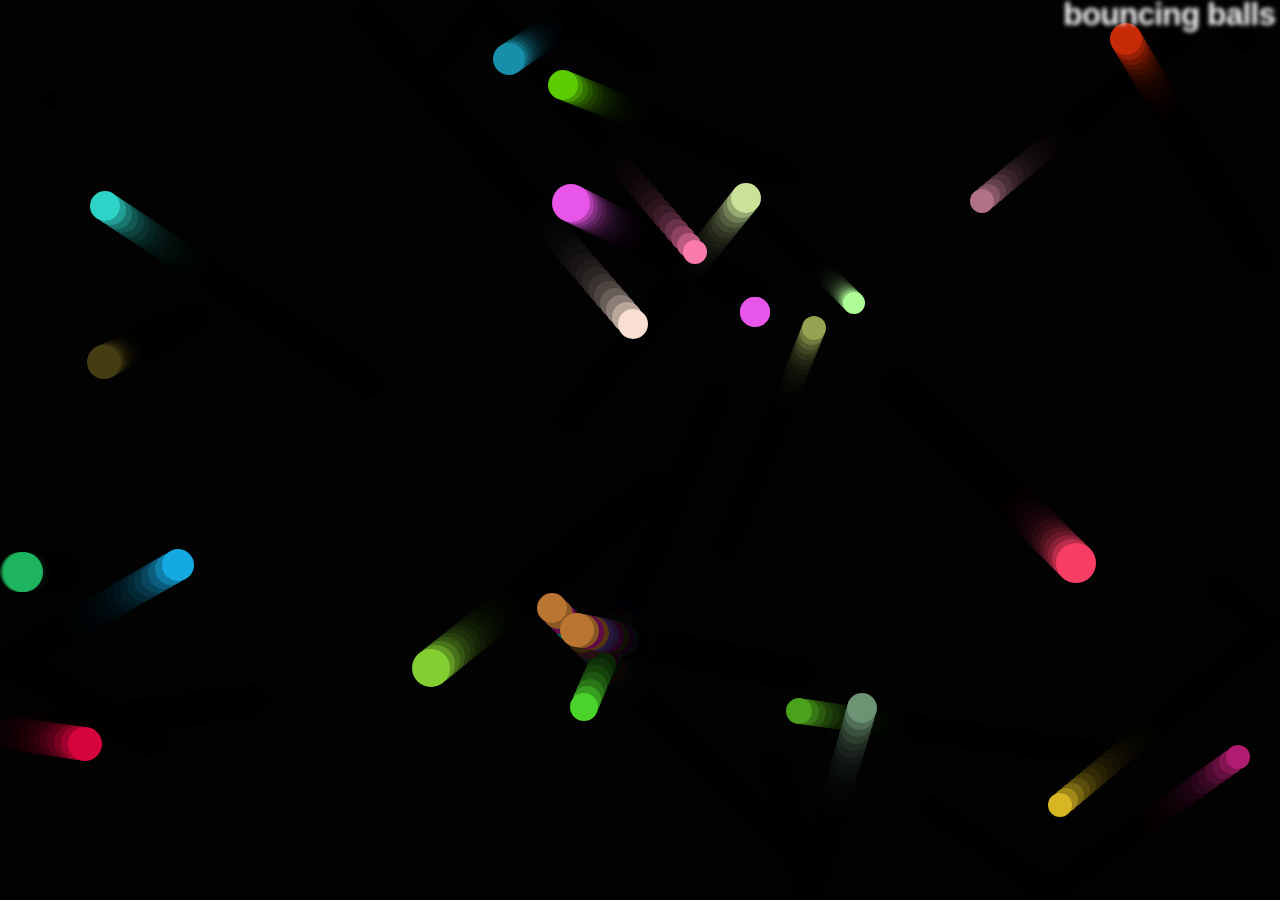
<file: Assignment4_Part3/index.html>
<!--
    Name: Mariah Laroco
    File: index.html
    Date: March 25, 2024
    Description: Assignment 4 Part 3: Object Building Practice
-->

<!DOCTYPE html>
<html lang="en-US">
  <head>
    <meta charset="utf-8">
    <meta name="viewport" content="width=device-width">
    <title>Bouncing balls</title>
    <link rel="stylesheet" href="style.css">
  </head>

  <body>
    <h1>bouncing balls</h1>
    <canvas></canvas>

    <script src="main.js"></script>
  </body>
</html>
</file>
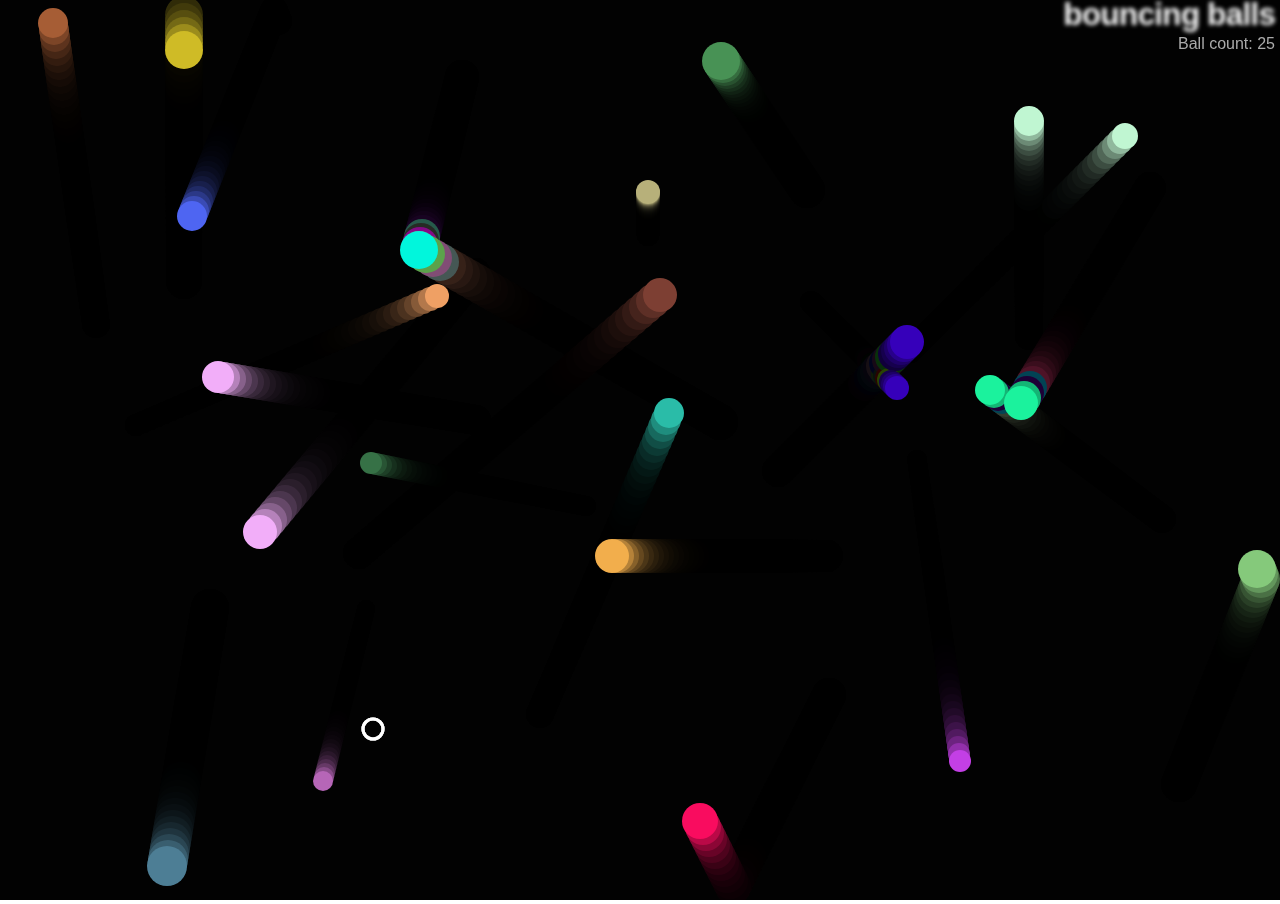
<file: Assignment4_Part4/index.html>
<!--
    Name: Mariah Laroco
    File: index.html
    Date: March 25, 2024
    Description: Assignment 4 Part 4: Adding features to our bouncing balls demo

-->

<!DOCTYPE html>
<html lang="en-US">
  <head>
    <meta charset="utf-8">
    <meta name="viewport" content="width=device-width">
    <title>Bouncing balls</title>
    <link rel="stylesheet" href="style.css">
  </head>

  <body>
    <h1>bouncing balls</h1>
    <p>Ball count: </p> <!-- Add-on content-->
    <canvas></canvas>

    <script src="main.js"></script>
  </body>
</html>
</file>
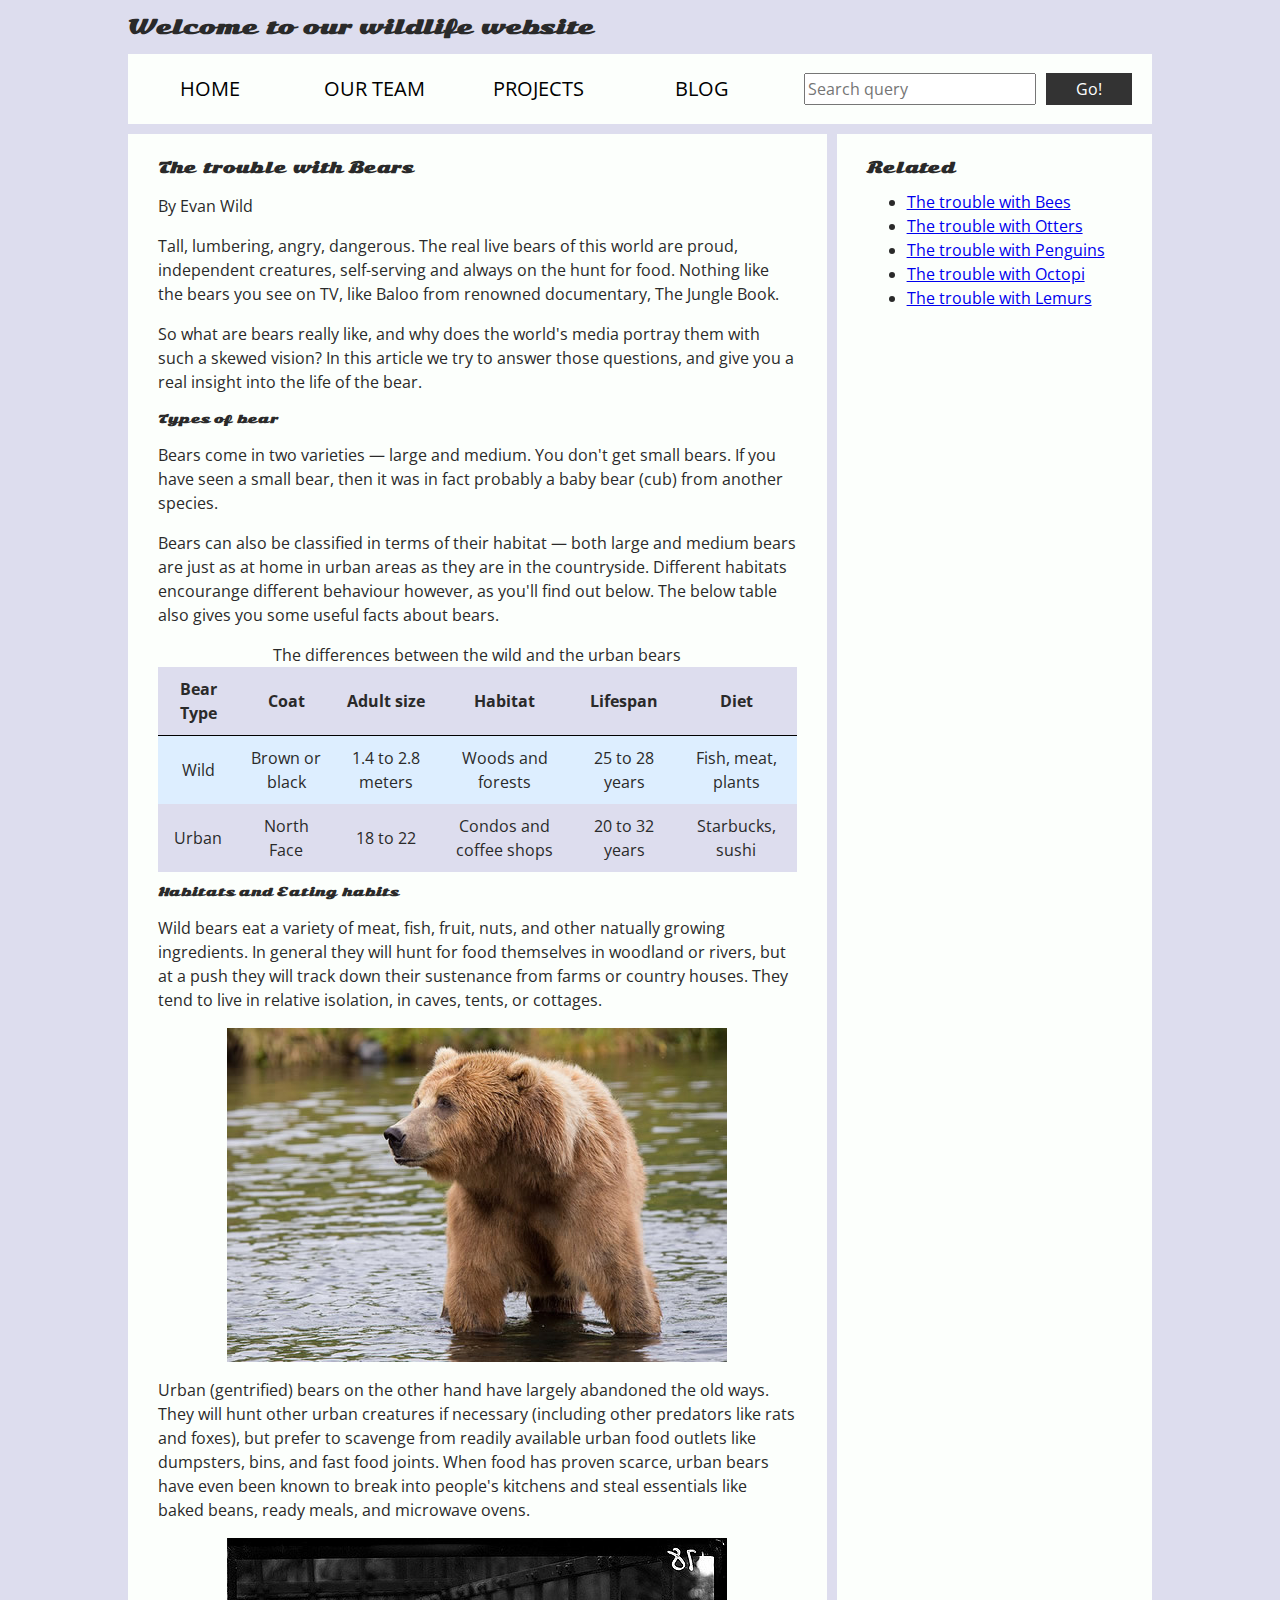
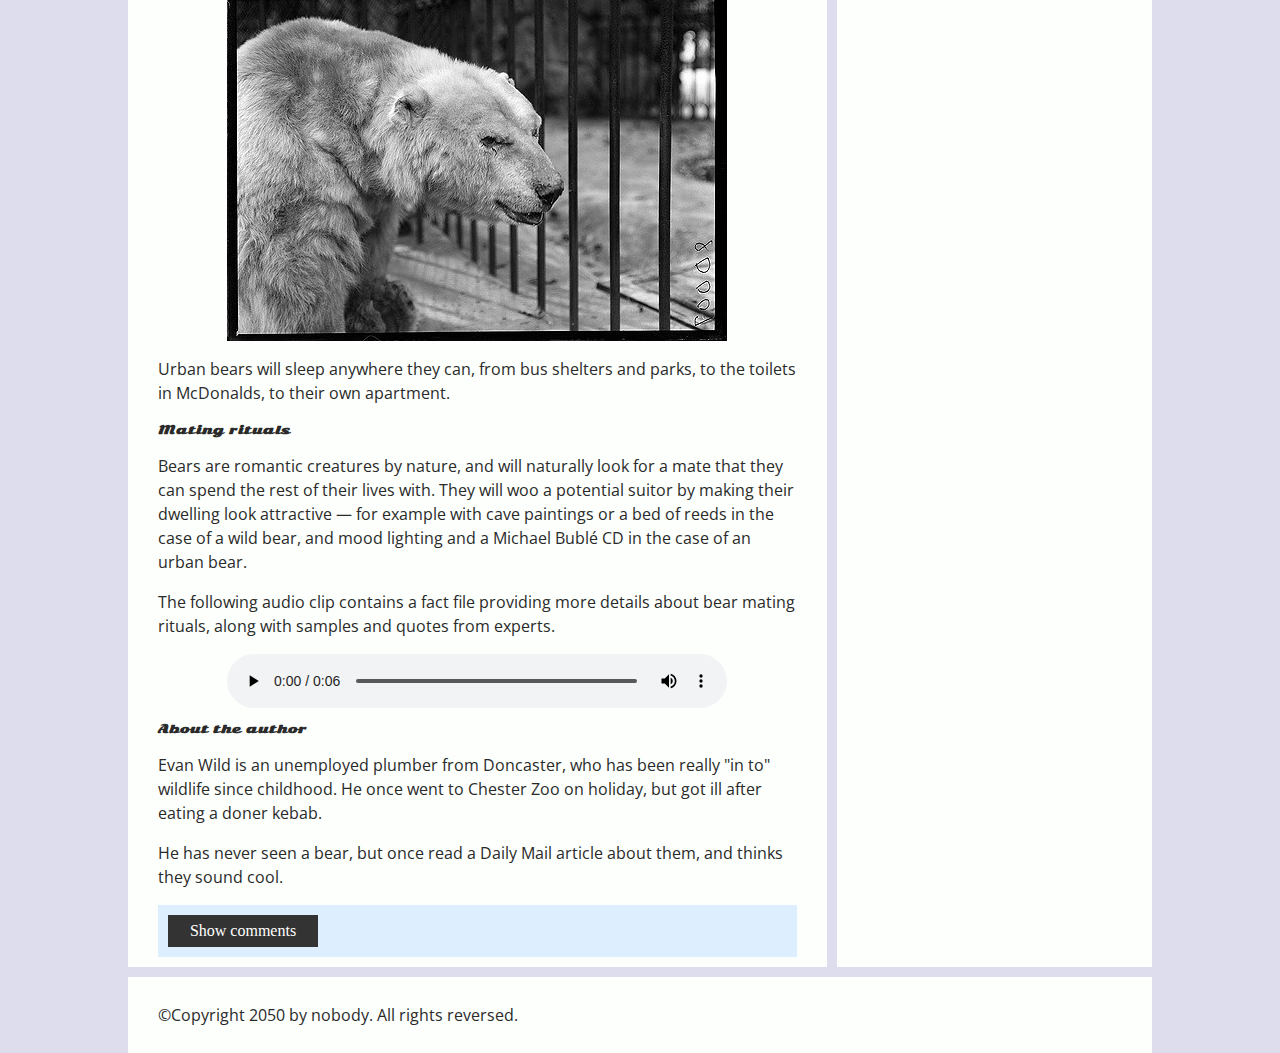
<file: Assignment5_Part1/index.html>
<!--
    Name: Mariah Laroco
    File: index.html
    Date: April 15, 2024
    Description: Assignment 5 Part 1: Assessment: Accessibility troubleshooting

-->

<!DOCTYPE html>
<html>
  <head>
    <meta charset="utf-8">

    <title>Accessibility assessment</title>
    <link href="https://fonts.googleapis.com/css?family=Open+Sans+Condensed:300|Sonsie+One" rel="stylesheet" type="text/css">
    <link rel="stylesheet" href="style.css">

    <!-- the below three lines are a fix to get HTML5 semantic elements working in old versions of Internet Explorer-->
    <!--[if lt IE 9]>
      <script src="http://html5shiv.googlecode.com/svn/trunk/html5.js"></script>
    <![endif]-->
  </head>

  <body>
    <header>
      <h1>Welcome to our wildlife website</h1>
    </header>

    <nav role = "menu" id = "nav-menu">
      <ul>
        <li><a href="#">Home</a></li>
        <li><a href="#">Our team</a></li>
        <li><a href="#">Projects</a></li>
        <li><a href="#">Blog</a></li>
      </ul>

      <form class="search">
        <input type="search" name="q" placeholder="Search query" aria-label= "Find what you are looking for">
        <input type="submit" value="Go!">
      </form>
    </nav>

    <main>
      <article>
        <h2>The trouble with Bears</h2>
        <p>By Evan Wild</p>
        
        <p>Tall, lumbering, angry, dangerous. The real live bears of this world are proud, independent creatures, self-serving and always on the hunt for food. Nothing like the bears you see on TV, like Baloo from renowned documentary, The Jungle Book.</p>
        <p>So what are bears really like, and why does the world's media portray them with such a skewed vision? In this article we try to answer those questions, and give you a real insight into the life of the bear.</p>
        <h3>Types of bear</h3>
        <p>Bears come in two varieties — large and medium. You don't get small bears. If you have seen a small bear, then it was in fact probably a baby bear (cub) from another species.</p>
        <p>Bears can also be classified in terms of their habitat — both large and medium bears are just as at home in urban areas as they are in the countryside. Different habitats encourange different behaviour however, as you'll find out below. The below table also gives you some useful facts about bears.</p>
        <table tabindex="0">
          <caption>The differences between the wild and the urban bears</caption>
          <thead>
            <tr>
              <th scope="col">Bear Type</th>
              <th scope="col">Coat</th>
              <th scope="col">Adult size</th>
              <th scope="col">Habitat</th>
              <th scope="col">Lifespan</th>
              <th scope="col">Diet</th>
            </tr>
          </thead>
          <tbody>
            <tr>
              <td scope = "row">Wild</td>
              <td>Brown or black</td>
              <td>1.4 to 2.8 meters</td>
              <td>Woods and forests</td>
              <td>25 to 28 years</td>
              <td>Fish, meat, plants</td>
            </tr>
            <tr>
              <td scope = "row">Urban</td>
              <td>North Face</td>
              <td>18 to 22</td>
              <td>Condos and coffee shops</td>
              <td>20 to 32 years</td>
              <td>Starbucks, sushi</td>
            </tr>
          </tbody>
        </table>

        <h3>Habitats and Eating habits</h3>
        <p>Wild bears eat a variety of meat, fish, fruit, nuts, and other natually growing ingredients. In general they will hunt for food themselves in woodland or rivers, but at a push they will track down their sustenance from farms or country houses. They tend to live in relative isolation, in caves, tents, or cottages.</p>
        <img src="media/wild-bear.jpg" alt = "Bear in the water">
        <p>Urban (gentrified) bears on the other hand have largely abandoned the old ways. They will hunt other urban creatures if necessary (including other predators like rats and foxes), but prefer to scavenge from readily available urban food outlets like dumpsters, bins, and fast food joints. When food has proven scarce, urban bears have even been known to break into people's kitchens and steal essentials like baked beans, ready meals, and microwave ovens.</p>
        <img src="media/urban-bear.jpg" alt = "Black and white bear">
        <p>Urban bears will sleep anywhere they can, from bus shelters and parks, to the toilets in McDonalds, to their own apartment.</p>
     
        <h3>Mating rituals</h3>

        <p>Bears are romantic creatures by nature, and will naturally look for a mate that they can spend the rest of their lives with. They will woo a potential suitor by making their dwelling look attractive — for example with cave paintings or a bed of reeds in the case of a wild bear, and mood lighting and a Michael Bublé CD in the case of an urban bear.</p>
        <p>The following audio clip contains a fact file providing more details about bear mating rituals, along with samples and quotes from experts.</p>
        <section class="audio-transcript">
        <audio controls>
          <source src="media/bear.mp3" type="audio/mp3">
          <source src="media/bear.ogg" type="audio/ogg">
          <p>It looks like your browser doesn't support HTML5 audio players. Here is a<a href="#">link to the audio (mp3)</a> instead.</p>
        </audio>

        <aside role = "complementary">

          <h3>About the author</h3>
        <p>Evan Wild is an unemployed plumber from Doncaster, who has been really "in to" wildlife since childhood. He once went to Chester Zoo on holiday, but got ill after eating a doner kebab.</p>
        <p>He has never seen a bear, but once read a Daily Mail article about them, and thinks they sound cool.</p>

        </aside>
        <section class="comments">
          <div class="show-hide" role="button" tabindex="0">Show comments</div>

          <div class="comment-wrapper">

            <h2>Add comment</h2>

            <form class="comment-form">
              <div class="flex-pair">
                <label for="name">Your name</label>
                <input type="text" name="name" id="name" placeholder="Enter your name">
              </div>
              <div class="flex-pair">
                <label for="name">Your comment</label>
                <input type="text" name="comment" id="comment" placeholder="Enter your comment">
              </div>
              <div>
                <input type="submit" value="Submit comment">
              </div>
            </form>

            <h2>Comments</h2>

            <ul class="comment-container">

              <li>

                <p>Bob Fossil</p>

                <p>Oh I am so glad you taught me all about the big brown angry guys in the woods. With their sniffing little noses and their bad attitudes, they can sure be a menace — I was thinking of putting them all in a truck and driving them outta here. I run a zoo, you know.</p>

              </li>

            </ul>

          </div>
        </section>
      </article>

      <div class="secondary">
        <h2>Related</h2>

        <ul>
          <li><a href="#">The trouble with Bees</a></li>
          <li><a href="#">The trouble with Otters</a></li>
          <li><a href="#">The trouble with Penguins</a></li>
          <li><a href="#">The trouble with Octopi</a></li>
          <li><a href="#">The trouble with Lemurs</a></li>
        </ul>
      </div>
    </main>

    <footer>
      <p>©Copyright 2050 by nobody. All rights reversed.</p>
    </footer>

    <script src="main.js"></script>

  </body>
</html>
</file>
<file: Assignment1_Part1/style.css>
body {
        max-width: 800px;
        margin: 0 auto;
      }
      
      .sender-column {
        text-align: right;
      }
      
      h1 {
        font-size: 1.5em;
      }
      
      h2 {
        font-size: 1.3em;
      }
      
      p,ul,ol,dl,address {
        font-size: 1.1em;
      }
      
      p, li, dd, dt, address {
        line-height: 1.5;
      }
</file>
<file: Assignment1_Part2/style.css>
/* || General setup */

html, body {
  margin: 0;
  padding: 0;
}

html {
  font-size: 10px;
  background-color: #a9a9a9;
}

body {
  width: 70%;
  min-width: 800px;
  margin: 0 auto;
}

/* || typography */

h1, h2, h3 {
  font-family: 'Cinzel Decorative', cursive;
  color: #2a2a2a;
}

p, input, li {
  font-family: 'Roboto Condensed', sans-serif;
  color: #2a2a2a;
}

h1 {
  font-size: 4rem;
  text-align: center;
  text-shadow: 2px 2px 10px black;
}

h2 {
  font-size: 3rem;
  text-align: center;
}

h3 {
  font-size: 2.2rem;
}

p, li {
  font-size: 1.6rem;
  line-height: 1.5;
}

/* || header layout */

header {
  margin-bottom: 10px;
  display: flex;
  flex-flow: row wrap;
}

body > * {
  background-color: red;
  padding: 1%;
}

main, header, nav, article, aside, footer, section {
  background-color: rgba(0,255,0,0.5);
  padding: 1%;
}

h1 {
  flex: 5;
  text-transform: uppercase;
}

header img {
  display: block;
  height: 60px;
  padding-top: 20.15px;
}

nav {
  height: 50px;
  flex: 100%;
  display: flex;
}

nav ul {
  padding: 0;
  list-style-type: none;
  flex: 2;
  display: flex;
}

nav li {
  display: inline;
  text-align: center;
  flex: 1;
}

nav a, nav span {
  display: inline-block;
  font-size: 2rem;
  height: 3rem;
  line-height: 1.7;
  text-transform: uppercase;
  text-decoration: none;
  color: black;

}

/* || main layout */

main {
  display: flex;
}

article, section {
  flex: 4;
}

aside {
  flex: 1;
  margin-left: 10px;
  padding: 1%;
}

aside a {
  display: block;
  float: left;
  width: 50%;
}

aside img {
  max-width: 100%;
}

footer {
  margin-top: 10px;
}
</file>
<file: Assignment2_Part2/minimal-table.css>
html {
    font-family: sans-serif;
  }
  
  table {
    border-collapse: collapse;
    border: 2px solid rgb(200,200,200);
    letter-spacing: 1px;
    font-size: 0.8rem;
  }
  
  td, th {
    border: 1px solid rgb(190,190,190);
    padding: 10px 20px;
  }
  
  th {
    background-color: rgb(235,235,235);
  }
  
  td {
    text-align: center;
  }
  
  tr:nth-child(even) td {
    background-color: rgb(250,250,250);
  }
  
  tr:nth-child(odd) td {
    background-color: rgb(245,245,245);
  }
  
  caption {
    padding: 10px;
  }
</file>
<file: Assignment3_Part2/style.css>
html {
    font-family: sans-serif;
  }
  
  /* Your CSS below here */

  div {

    /* Size & Position */

    width: 200px; /*A reasonable width for a large box, 200 pixels. */
    line-height: 10; /* A reasonable height for a large box, centering the text vertically in the process. */
    margin:auto;

    /* Text position, colour, and font size */

    font-size: 1.1rem; /*  17-18 pixel computed style using rems. Divide px by 16 to get the rem. 17pmx / 16 = 1.1 */
    text-align: center; /* Center the text within the box. */
    color: white;

    /* Text shadow */

    text-shadow: 1px 1px 1px black;

    border-radius: 10px; /* A fairly subtle border radius. */
    border: 1px solid #990000; /* A 1-pixel solid border with a color similar to the base color */

    background-color: red; /* Background of the box */
    box-shadow: 2px 2px 3px rgb(255, 255, 255, 0.6) 
                inset, -2px -2px 3px rgb(0, 0, 0, 0.6) 
                inset, 2px 2px 5px black; /*A linear semi-transparent black gradient that goes toward the bottom right corner. */

    /*Multiple box shadows.*/
    box-shadow: inset 2px 2px 3px rgba(255, 255, 255, 0.6),
    inset -2px -2px 3px rgba(0, 0, 0, 0.6), 2px 2px 5px black;
    

  }
</file>
<file: Assignment3_Part3/style.css>
/* Chosen fonts Generated by Font Squirrel (https://www.fontsquirrel.com) on February 22, 2024 */


@font-face {
  font-family: 'rubikmedium';
  src: url('fonts/rubik-medium-webfont.woff2') format('woff2'),
       url('fonts/rubik-medium-webfont.woff') format('woff');
  font-weight: normal;
  font-style: normal;

}


@font-face {
  font-family: 'ambleregular';
  src: url('fonts/amble-regular-webfont.woff2') format('woff2'),
       url('fonts/amble-regular-webfont.woff') format('woff');
  font-weight: normal;
  font-style: normal;

}


/* General setup */

* {
    box-sizing: border-box;
  }
  
  body {
    margin: 0 auto;
    min-width: 1000px;
    max-width: 1400px;

    /* Added body requirements */
    
    font-size: 2rem;
    line-height: 2;
    letter-spacing: 1px;
    word-spacing: 1px;
  }
  
  /* Layout */
  
  section {
    float: left;
    width: 50%;
  }
  
  aside {
    float: left;
    width: 30%;
  }
  
  nav {
    float: left;
    width: 20%;
  }
  
  footer {
    clear: both;
  }
  
  header, section, aside, nav, footer {
    padding: 20px;
  }
  
  /* header and footer */
  
  header, footer {
    border-top: 5px solid #a66;
    border-bottom: 5px solid #a66;
  }
  
  /* WRITE YOUR CODE BELOW HERE */

html {
  font-family: 'rubikmedium', sans-serif;
  font-size: 10px;
}

h1, h2 {
  font-family: 'ambleregular', sans-serif;
  letter-spacing: 2px;
}

h1 {
  font-size: 8rem;
  text-align: center;
}

h2 {
  font-size: 2.5rem;
}

h1, h2 + p {
  text-indent: 20px;
}

p, li {
  font-size: 1.5rem;
  line-height: 1.5;
  letter-spacing: 0.5px;
  word-spacing: 3px;
}

/* Link Styling */

a {
  outline: none;
}

a[href*="http"] {
  padding-right: 19px;
  background: url(external-link-52.png) no-repeat 100% 0;
  background-size: 16px 16px;
}

a:link, a:visited {
  color: #a66
}

a:focus, a:hover {
  text-decoration: none;
}

a:active {
  color: red
}

/* The Lists */

ul {
  list-style-type: square;
}

ol {
  list-style-type: lower-latin;
}

ul, ol {
  margin: 1.0 rem 0;
}


/* The Navigation menu */

nav ul {
  list-style-type: none;
  padding-left: 0;
}

nav li a {
  text-decoration: none;
  margin-top: 1rem;
  display: inline-block;
  width: 100%;
  line-height: 3;
  text-align: center;
  font-size: 1.5rem;
  border: 1.5px solid #a66;
}

nav li a:focus, nav li a:hover {
  color: white;
  background: #a66;
}

nav li a:active {
  color: white;
  background: black;
}
</file>
<file: Assignment3_Part4/style.css>
body {
    background-color: #fff;
    color: #333;
    margin: 0;
    font: 1.2em / 1.2 Arial, Helvetica, sans-serif;
  }

  img {
      max-width: 100%;
      display: block;
  }
  
  .logo {
    font-size: 200%;
    padding: 50px 20px;
    margin: 0 auto;
    max-width: 980px;
  }
  
  .grid {
    margin: 0 auto;
    padding: 0 20px;
    max-width: 980px;
    
    /* FLexible size when browser window shrinks */
    
    display: flex;
  }
  
  nav {
    background-color: #000;
    padding: .5em;

    /* Navigation bar stuck at the top of the viewport */

    position: sticky;
    top: 0;
  }
  
  nav ul {
    margin: 0;
    padding: 0;
    list-style: none;

    /* To display the navigation items in a row */

    display: flex;
    justify-content: space-between;
  }
  
  nav a {
    color: #fff;
    text-decoration: none;
    padding: .5em 1em;
  }
  
  .photos {
    list-style: none;
    margin: 0;
    padding: 0;

    /* The photographs to display 2 column grid */

    display: grid;
    grid-template-columns: 1fr 1fr;
    gap: 1px;
  }

  .feature {
      width: 200px;

      /* Text wrap around the image*/

      float: left;
      margin-right: 1em;
  }
</file>
<file: Assignment4_Part2/style.css>
h1 {
    font-family: helvetica, arial, sans-serif;
    text-align: center;
  }
  
  body {
    width: 640px;
    margin: 0 auto;
  }
  
  .full-img {
    position: relative;
    display: block;
    width: 640px;
    height: 480px;
  }
  
  .overlay {
    position: absolute;
    top: 0;
    left: 0;
    width: 640px;
    height: 480px;
    background-color: rgba(0,0,0,0);
  }
  
  button {
    border: 0;
    background: rgba(150,150,150,0.6);
    text-shadow: 1px 1px 1px white;
    border: 1px solid #999;
    position: absolute;
    cursor: pointer;
    top: 2px;
    left: 2px;
  }
  
  .thumb-bar img {
    display: block;
    width: 20%;
    float: left;
    cursor: pointer;
  }
</file>
<file: Assignment4_Part3/style.css>
html, body {
    margin: 0;
  }
  
  html {
    font-family: 'Helvetica Neue', Helvetica, Arial, sans-serif;
    height: 100%;
  }
  
  body {
    overflow: hidden;
    height: inherit;
  }
  
  h1 {
    font-size: 2rem;
    letter-spacing: -1px;
    position: absolute;
    margin: 0;
    top: -4px;
    right: 5px;
  
    color: transparent;
    text-shadow: 0 0 4px white;
  }
</file>
<file: Assignment4_Part4/style.css>
html, body {
    margin: 0;
  }
  
  html {
    font-family: 'Helvetica Neue', Helvetica, Arial, sans-serif;
    height: 100%;
  }
  
  body {
    overflow: hidden;
    height: inherit;
  }
  
  h1 {
    font-size: 2rem;
    letter-spacing: -1px;
    position: absolute;
    margin: 0;
    top: -4px;
    right: 5px;
  
    color: transparent;
    text-shadow: 0 0 4px white;
  }
  
/* The added content */

  p {
    position: absolute;
    margin: 0;
    top: 35px;
    right: 5px;
    color: #aaa;
  }
</file>
<file: Assignment5_Part1/style.css>
/* || General setup */

html, body {
  margin: 0;
  padding: 0;
}

html {
  font-size: 10px;
  background-color: #dde;
}

body {
  width: 80%;
  min-width: 1024px;
  margin: 0 auto;
}

/* || typography */

h1, h2, h3 {
  font-family: 'Sonsie One', cursive;
  color: #2a2a2a;
}

p, input, li, table, label {
  font-family: 'Open Sans Condensed', sans-serif;
  color: #2a2a2a;
}

font[size="7"] {
  font-size: 4rem;
  text-align: center;
  color: white;
  text-shadow: 2px 2px 10px black;
}

font[size="6"] {
  font-size: 3rem;
  text-align: center;
}

font[size="5"] {
  font-size: 2.2rem;
}

p, li, table {
  font-size: 1.6rem;
  line-height: 1.5;
}

/* || header layout */

nav, article, footer, .secondary {
  background-color: rgb(252, 255, 252); /* Changing the background colour */
}

article, footer, .secondary {
  padding: 10px 30px;
}

article {
  margin-right: 10px;
}

nav {
  height: 50px;
  background-color: ff80ff;
  display: flex;
  padding: 1% 0;
  margin-bottom: 10px;
}

nav ul {
  padding: 0;
  list-style-type: none;
  flex: 2;
  display: flex;
}

nav li {
  display: inline;
  text-align: center;
  flex: 1;
}

nav a {
  display: inline-block;
  font-size: 2rem;
  text-transform: uppercase;
  text-decoration: none;
  color: black;
}

nav .search {
  flex: 1;
  display: flex;
  align-items: center;
  height: 100%;
  padding: 0 2em;
}

.search input {
  font-size: 1.6rem;
  height: 32px;
}

.search input[type="search"] {
  flex: 3;
}

.search input[type="submit"] {
  flex: 1;
  margin-left: 1rem;
  background: #333;
  border: 0;
  color: white;
}

/* || main layout */

main {
  display: flex;
}

article {
  flex: 5;
}

.secondary {
  flex: 2;
}

footer {
  margin-top: 10px;
}

/* Table styling */

table {
  width: 100%;
  background-color: #dde;
  border-collapse: collapse;
}

th, td {
  padding: 10px;
}

td {
  text-align: center;
}

th[scope="col"] {
  border-bottom: 1px solid black;
}

tbody tr:nth-child(odd) {
  background-color: #def;
}

/* styling content images and audio */

img, audio {
  display: block;
  margin: 0 auto;
}

audio {
  width: 500px;
}

/* Comments styling */

.comments {
  background-color: #def;
  padding: 10px;
}

.show-hide {
  cursor: pointer;
}

.comments font[size="6"] {
  font-size: 2rem;
}

.comments font[size="6"]:nth-of-type(2) {
  margin-bottom: 0;
}

.comment-form {
  margin-bottom: 3rem;
}

.comment-form .flex-pair {
  display: flex;
  padding: 0 3rem 1rem;
}

.comment-form label {
  align-self: center;
  flex: 2;
  text-align: right;
}

.comment-form input {
  margin-left: 1rem;
  flex: 6;
}

.show-hide {
  text-align: center;
  width: 150px;
}

.comment-form input, .comment-form label, .show-hide {
  font-size: 1.6rem;
  line-height: 32px;
}

.comment-form input[type="submit"], .show-hide {
  background: #333;
  border: 0;
  color: white;
}

.comment-form input[type="submit"] {
  width: 30%;
  display: block;
  margin: 0 auto;
}

.comment-container {
  margin-top: 0;
}

.comment-container li {
  list-style-type: none;
  display: flex;
}

.comment-container li p:nth-child(1) {
  flex: 1;
  font-weight: bold;
}

.comment-container li p:nth-child(2) {
  flex: 5;
}
</file>
